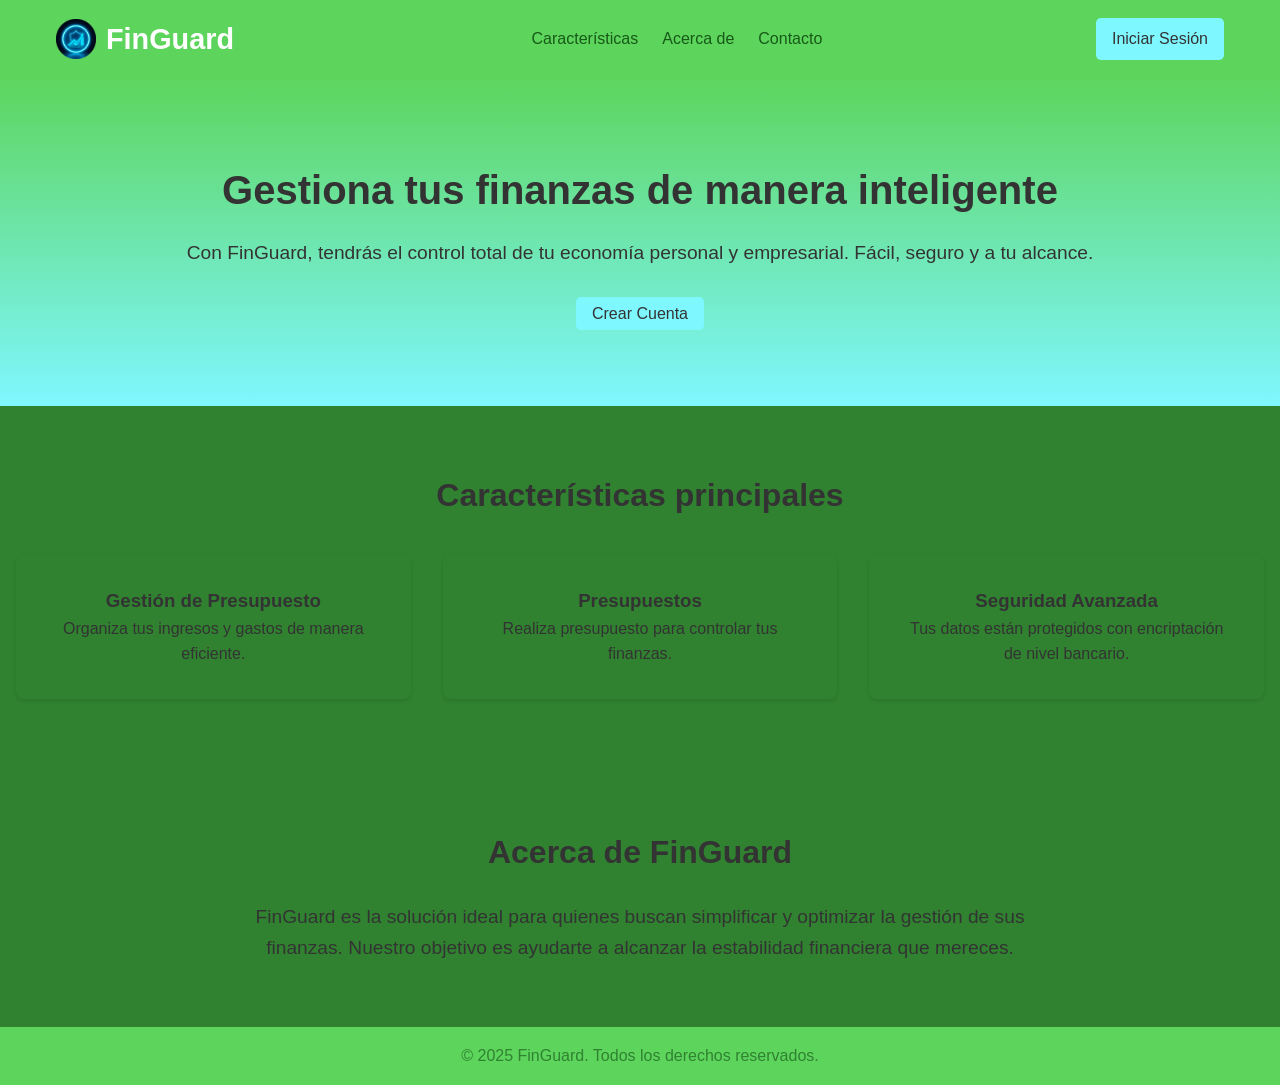
<file: index.html>
<!DOCTYPE html>
<html lang="es">
<head>
    <meta charset="UTF-8">
    <meta name="viewport" content="width=device-width, initial-scale=1.0">
    <title>FinGuard - Gestión Financiera Inteligente</title>
    <link rel="icon" href="/assets/Logo.png" type="image/icon type">
    <link rel="stylesheet" href="./index.css">
</head>
<body>
    <header class="header">
        <div class="container">
            <div class="contenedorLogo">
                <img src="../assets/Logo.png" alt="Logo de FinGuard" class="imagenLogo">
                <h1 class="titulo">FinGuard</h1>
            </div>
            <nav>
                <ul class="navegar">
                    <li><a href="#caracteristicas">Características</a></li>
                    <li><a href="#acercaDe">Acerca de</a></li>
                    <li><a href="#contacto">Contacto</a></li>
                </ul>
            </nav>
            <a href="../Inicio_Sesion/login.html" class="inicioSesion">Iniciar Sesión</a>
        </div>
    </header>

    <main>
        <section class="crearCuenta">
            <div class="contenedorCuenta">
                <h1 class="tituloCrear">Gestiona tus finanzas de manera inteligente</h1>
                <p class="descripcionCrear">Con FinGuard, tendrás el control total de tu economía personal y empresarial. Fácil, seguro y a tu alcance.</p>
                <a href="../registro/registro.html" class="inicioSesion">Crear Cuenta</a>
            </div>
        </section>

        <section id="informacion" class="informacion">
            <div class="container">
                <h2 class="tituloInfo">Características principales</h2>
                <div class="apartadoInfo">
                    <div class="info">
                        <h3>Gestión de Presupuesto</h3>
                        <p>Organiza tus ingresos y gastos de manera eficiente.</p>
                    </div>
                    <div class="info">
                        <h3>Presupuestos</h3>
                        <p>Realiza presupuesto para controlar tus finanzas.</p>
                    </div>
                    <div class="info">
                        <h3>Seguridad Avanzada</h3>
                        <p>Tus datos están protegidos con encriptación de nivel bancario.</p>
                    </div>
                </div>
            </div>
        </section>

        <section id="acercaDe" class="acercaDe">
            <div class="container">
                <h2 class="tituloAcercaDe">Acerca de FinGuard</h2>
                <p>FinGuard es la solución ideal para quienes buscan simplificar y optimizar la gestión de sus finanzas. Nuestro objetivo es ayudarte a alcanzar la estabilidad financiera que mereces.</p>
            </div>
        </section>
    </main>

    <footer class="footer">
        <div class="container">
            <p>&copy; 2025 FinGuard. Todos los derechos reservados.</p>
        </div>
    </footer>
</body>
</html>
</file>
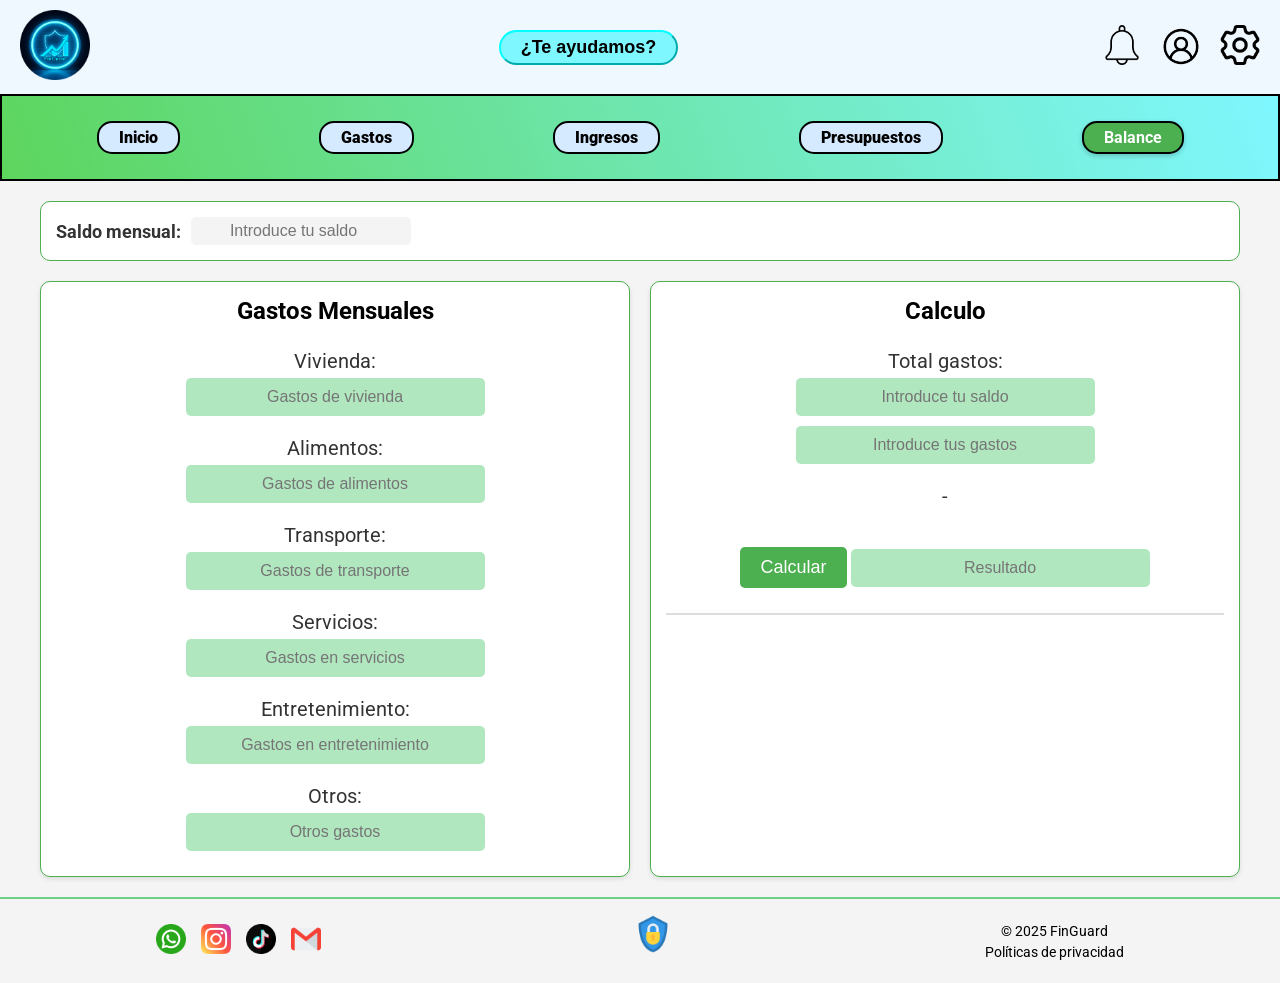
<file: balance/balance.html>
<!DOCTYPE html>
<html lang="en">
<head>
    <meta charset="UTF-8">
    <meta name="viewport" content="width=device-width, initial-scale=1.0">
    <title>Balance</title>
    <link rel="stylesheet" href="balance.css">
    <link rel="icon" href="../assets/Logo.png" type="image/icon type">
    <link href='https://fonts.googleapis.com/css?family=Roboto' rel='stylesheet'>
</head>
<body>
    
    <header class="header">
        <div class="logo">
            <img src="../assets/Logo.png" alt="Logo">
        </div>
        <div class="ayuda">
            <button>¿Te ayudamos?</button>
        </div>
        <div class="iconos">
            <img src="../assets/campana.png" alt="Campana">
            <a href="../Inicio_Sesion/login.html"><img src="../assets/Usuario.png" alt="Usuario"></a>
            <img src="../assets/ajuste.png" alt="Ajustes">
        </div>        
    </header>
    <nav class="menu">
        <a href="../pagPrincipal/pagPrincipal.html">Inicio</a>
        <a href="../gastos/gastos.html">Gastos</a>
        <a href="../ingresos/ingresos.html">Ingresos</a>
        <a href="../presupuestos/presupuesto.html">Presupuestos</a>
        <a href="#" class="active">Balance</a>
    </nav>
    <main>
        <div class="saldo-container">
            <label for="saldo-mensual">Saldo mensual:</label>
            <input type="number" id="saldo-mensual" placeholder="Introduce tu saldo">
        </div>

        <div class="main-container">
            <div class="gastos">
                <h3>Gastos Mensuales</h3>
                <label for="vivienda">Vivienda:</label>
                <input type="text" id="vivienda" placeholder="Gastos de vivienda">

                <label for="alimentos">Alimentos:</label>
                <input type="text" id="alimentos" placeholder="Gastos de alimentos">

                <label for="transporte">Transporte:</label>
                <input type="text" id="transporte" placeholder="Gastos de transporte">

                <label for="servicios">Servicios:</label>
                <input type="text" id="servicios" placeholder="Gastos en servicios">

                <label for="entretenimiento">Entretenimiento:</label>
                <input type="text" id="entretenimiento" placeholder="Gastos en entretenimiento">

                <label for="otros">Otros:</label>
                <input type="text" id="otros" placeholder="Otros gastos">
            </div>

            <div class="calculo">
                <h3>Calculo</h3>
                <div class="calculo-section">
                    <label for="total-gastos">Total gastos:</label>
                    <input type="text" id="saldoTotal" placeholder="Introduce tu saldo">
                    <br>
                    <input type="text" id="total-gastos" placeholder="Introduce tus gastos">
                    <br>
                    <span>-</span>
                    <br>
                    <button type="submit" id="calcular">Calcular</button>
                    <input type="text" id="resultado" placeholder="Resultado">
                    <br>
                    <hr>
                    <div class="resultado" id="resultadoFinal"></div>
                </div>
            </div>
        </div>
    </main>
    <footer class="footer">
        <div class="redes" id="redes">
            <a href="https://www.whatsapp.com/?lang=es_LA"><img src="../assets/whatsap.png" alt="WhatsApp"></a>
            <a href="https://www.instagram.com/"><img src="../assets/instagram.png" alt="Instagram"></a>
            <a href="https://www.tiktok.com/@tiktok_es?lang=es"><img src="../assets/tiktok.png" alt="TikTok"></a>
            <a href="https://workspace.google.com/intl/es/gmail/"><img src="../assets/email.png" alt="Email"></a>
        </div>
        <div id="politica" class="politica">
            <img src="../assets/seguridad.png" alt="Seguridad">
        </div>
        <div class="privacidad" id="privacidad">
            <p>© 2025 FinGuard</p>
            <a href="#"><p>Políticas de privacidad</p></a>
        </div>
    </footer>

    <script src="balance.js"></script>

</body>
</html>
</file>
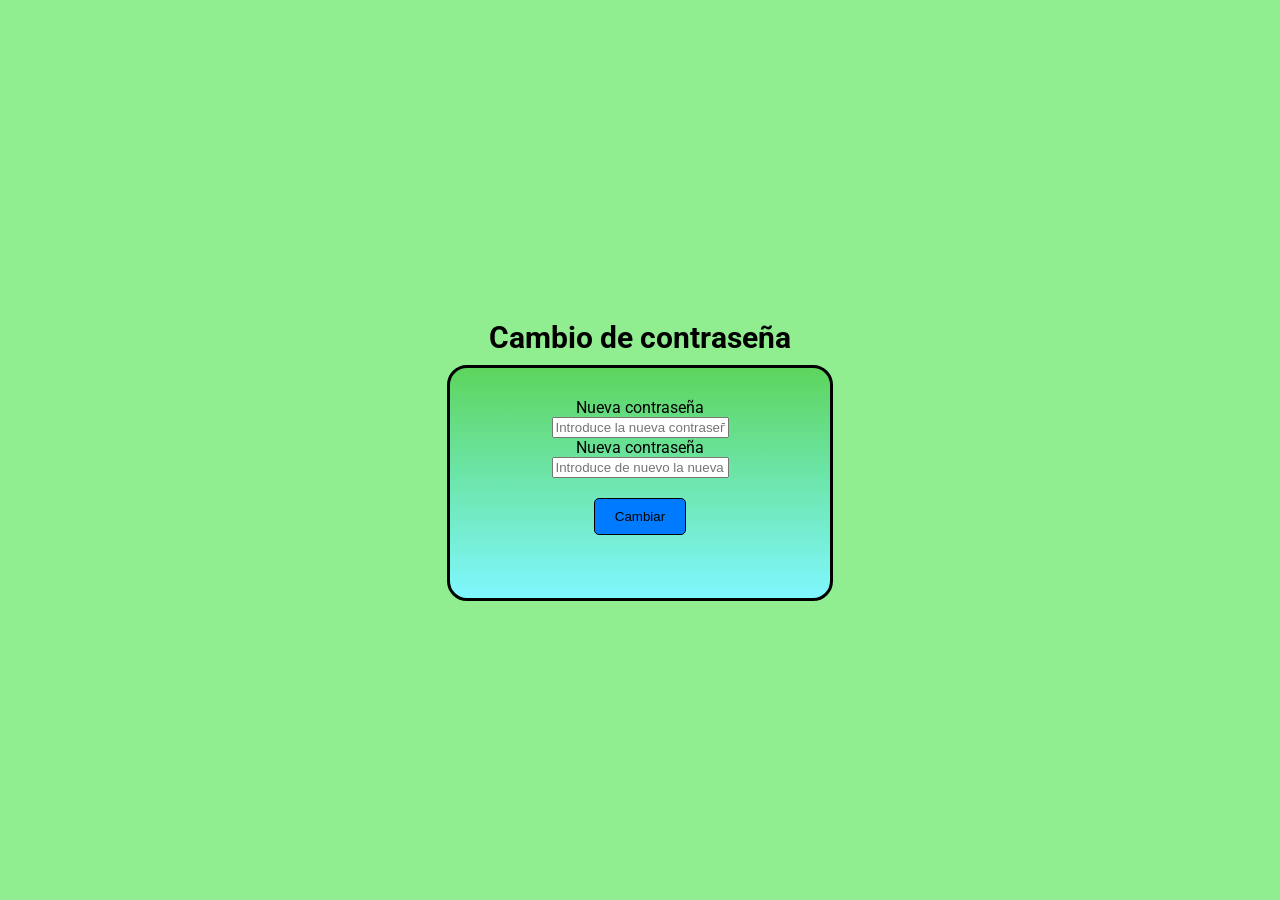
<file: cambioContra/cambioContra.html>
<!DOCTYPE html>
<html lang="en">
<head>
    <meta charset="UTF-8">
    <meta name="viewport" content="width=device-width, initial-scale=1.0">
    <title>Cambiar Contraseña</title>
    <link rel="stylesheet" href="cambioContra.css">
    <link rel="icon" href="../assets/Logo.png" type="image/icon type">
    <link href='https://fonts.googleapis.com/css?family=Roboto' rel='stylesheet'>
</head>
<body>
    
    <div id="contenedor" class="contenedor">
        <div id="titulo" class="titulo">
            <h1>Cambio de contraseña</h1>
        </div>

        <div id="principal" class="principal">
            <div id="contra1">
                <label for="nuevaContra1" id="nuevaContra">Nueva contraseña</label>
                <input type="password" id="nuevaContra1" name="nuevaContra1" class="nuevaContra1" placeholder="Introduce la nueva contraseña" required>
            </div>
            <div id="contra2">
                <label for="nuevaContra2" id="nuevaContra">Nueva contraseña</label>
                <input type="password" id="nuevaContra2" name="nuevaContra2" class="nuevaContra2" placeholder="Introduce de nuevo la nueva contraseña" required>
            </div>

            <div id="btnCambiar" class="btnCambiar">
                <button type="submit" id="Cambiar" class="boton"><a href="../Inicio_Sesion/login.html">Cambiar</a></button>
            </div>
        </div>
    </div>

</body>
</html>
</file>
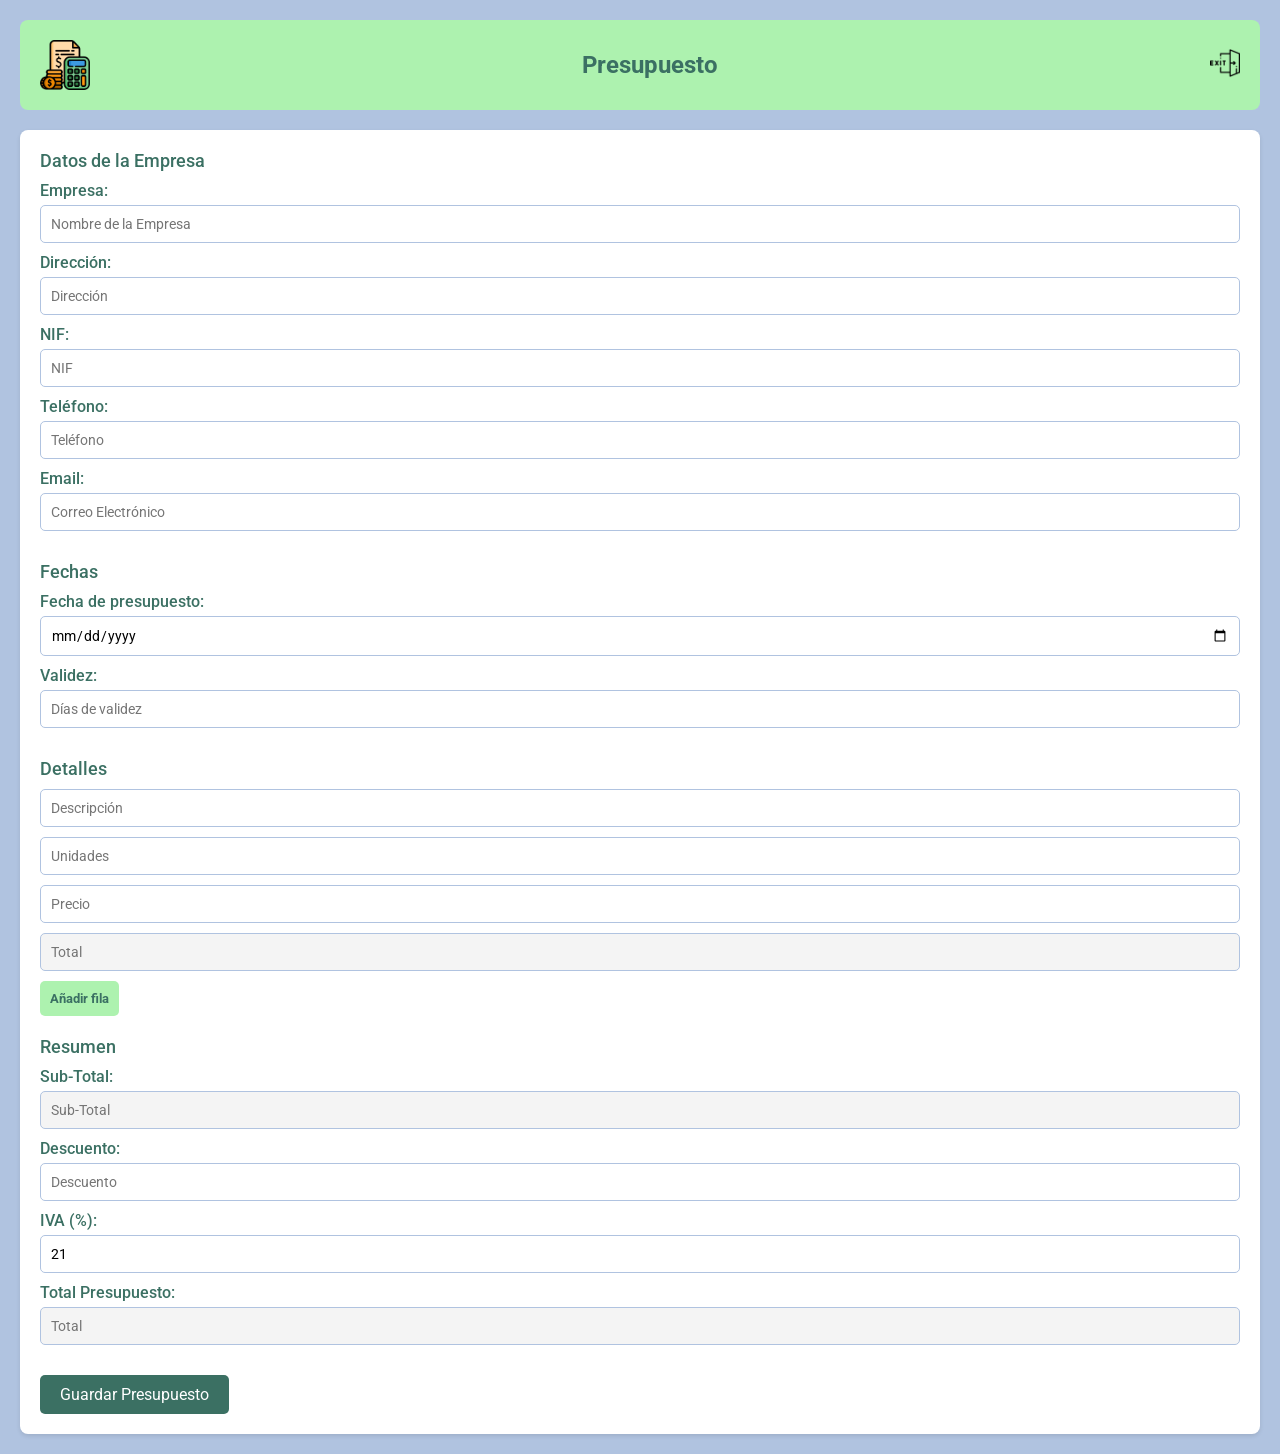
<file: crearPresupuesto/presupuesto.html>
<!DOCTYPE html>
<html lang="en">
<head>
    <meta charset="UTF-8">
    <meta name="viewport" content="width=device-width, initial-scale=1.0">
    <title>Presupuesto</title>
    <link rel="stylesheet" href="presupuesto.css">
    <link href="https://fonts.googleapis.com/css2?family=Roboto:wght@300;400;500;700&display=swap" rel="stylesheet">
</head>
<body>
    <section id="header" class="header">
        <img class="logo" src="../assets/presupuesto.png" alt="presupuesto">
        <h1>Presupuesto</h1>
        <a href="../presupuestos/presupuesto.html"><img class="exit" src="../assets/salida.png" alt="Salir"></a>
    </section>
    <section id="body" class="body">
        <form id="presupuestoForm" class="formulario">
            <div class="section datos">
                <h2>Datos de la Empresa</h2>
                <label for="empresa">Empresa:</label>
                <input type="text" id="empresa" name="empresa" placeholder="Nombre de la Empresa" required>
                <label for="direccion">Dirección:</label>
                <input type="text" id="direccion" name="direccion" placeholder="Dirección" required>
                <label for="nif">NIF:</label>
                <input type="text" id="nif" name="nif" placeholder="NIF" required>
                <label for="telefono">Teléfono:</label>
                <input type="tel" id="telefono" name="telefono" placeholder="Teléfono" required>
                <label for="email">Email:</label>
                <input type="email" id="email" name="email" placeholder="Correo Electrónico" required>
            </div>
            <div class="section fechas">
                <h2>Fechas</h2>
                <label for="fechaPresupuesto">Fecha de presupuesto:</label>
                <input type="date" id="fechaPresupuesto" name="fechaPresupuesto" required>
                <label for="validez">Validez:</label>
                <input type="number" id="validez" name="validez" placeholder="Días de validez" required>
            </div>
            <div class="section datosEspecificos">
                <h2>Detalles</h2>
                <div id="detalles">
                    <div class="fila">
                        <input type="text" name="descripcion[]" placeholder="Descripción" required>
                        <input type="number" name="unidades[]" placeholder="Unidades" min="1" required>
                        <input type="number" name="precio[]" placeholder="Precio" step="0.01" required>
                        <input type="number" name="total[]" placeholder="Total" step="0.01" readonly>
                    </div>
                </div>
                <button type="button" id="addRow">Añadir fila</button>
            </div>
            <div class="section precios">
                <h2>Resumen</h2>
                <label for="subTotal">Sub-Total:</label>
                <input type="number" id="subTotal" name="subTotal" placeholder="Sub-Total" step="0.01" readonly>
                <label for="descuento">Descuento:</label>
                <input type="number" id="descuento" name="descuento" placeholder="Descuento" step="0.01">
                <label for="iva">IVA (%):</label>
                <input type="number" id="iva" name="iva" placeholder="IVA (%)" value="21" required>
                <label for="totalPresupuesto">Total Presupuesto:</label>
                <input type="number" id="totalPresupuesto" name="totalPresupuesto" placeholder="Total" step="0.01" readonly>
            </div>
            <button type="submit" class="btn">Guardar Presupuesto</button>
        </form>
    </section>
</body>
</html>
</file>
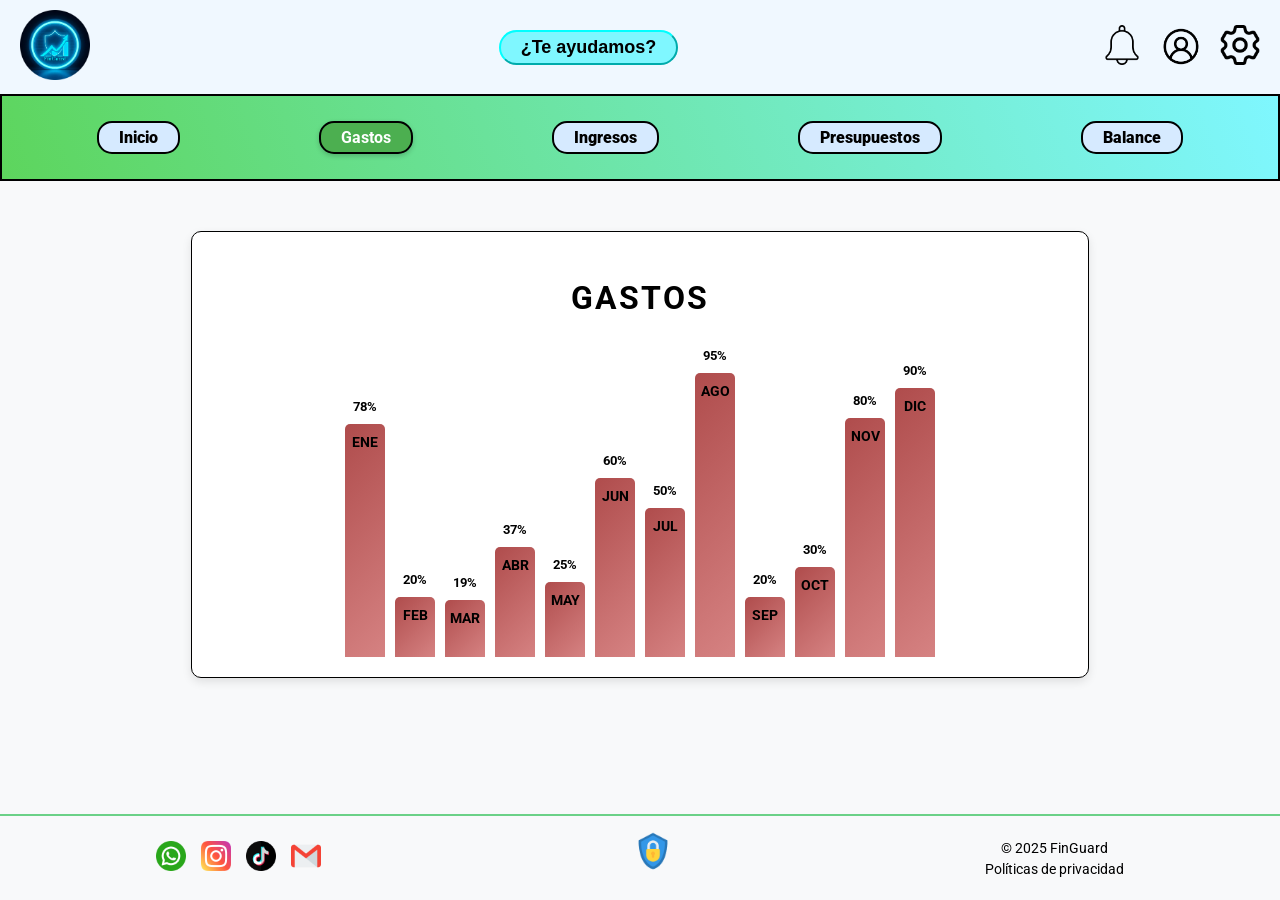
<file: gastos/gastos.html>
<!DOCTYPE html>
<html lang="en">
<head>
    <meta charset="UTF-8">
    <meta name="viewport" content="width=device-width, initial-scale=1.0">
    <title>Gastos</title>
    <link rel="stylesheet" href="gastos.css">
    <link rel="icon" href="../assets/Logo.png" type="image/icon type">
    <link href='https://fonts.googleapis.com/css?family=Roboto' rel='stylesheet'>
</head>
<body>
    <header class="header">
        <div class="logo">
            <img src="../assets/Logo.png" alt="Logo">
        </div>
        <div class="ayuda">
            <button>¿Te ayudamos?</button>
        </div>
        <div class="iconos">
            <img src="../assets/campana.png" alt="Campana">
            <a href="../Inicio_Sesion/login.html"><img src="../assets/Usuario.png" alt="Usuario"></a>
            <img src="../assets/ajuste.png" alt="Ajustes">
        </div>
    </header>
    <nav class="menu">
        <a href="../pagPrincipal/pagPrincipal.html">Inicio</a>
        <a href="#" class="active">Gastos</a>
        <a href="../ingresos/ingresos.html">Ingresos</a>
        <a href="../presupuestos/presupuesto.html">Presupuestos</a>
        <a href="../balance/balance.html">Balance</a>
    </nav>
    <section id="body">
        <h1 id="titulo">GASTOS</h1>
        <div id="grafico" class="grafico">
            <div id="barra" class="barra">
                <span>78%</span>
                <div class="mes" id="mes">ENE</div>
            </div>
            <div id="barra" class="barra">
                <span>20%</span>
                <div class="mes" id="mes">FEB</div>
            </div>
            <div id="barra" class="barra">
                <span>19%</span>
                <div class="mes" id="mes">MAR</div>
            </div>
            <div id="barra" class="barra">
                <span>37%</span>
                <div class="mes" id="mes">ABR</div>
            </div>
            <div id="barra" class="barra">
                <span>25%</span>
                <div class="mes" id="mes">MAY</div>
            </div>
            <div id="barra" class="barra">
                <span>60%</span>
                <div class="mes" id="mes">JUN</div>
            </div>
            <div id="barra" class="barra">
                <span>50%</span>
                <div class="mes" id="mes">JUL</div>
            </div>
            <div id="barra" class="barra">
                <span>95%</span>
                <div class="mes" id="mes">AGO</div>
            </div>
            <div id="barra" class="barra">
                <span>20%</span>
                <div class="mes" id="mes">SEP</div>
            </div>
            <div id="barra" class="barra">
                <span>30%</span>
                <div class="mes" id="mes">OCT</div>
            </div>
            <div id="barra" class="barra">
                <span>80%</span>
                <div class="mes" id="mes">NOV</div>
            </div>
            <div id="barra" class="barra">
                <span>90%</span>
                <div class="mes" id="mes">DIC</div>
            </div>
        </div>
    </section>

    <footer class="footer">
        <div class="redes" id="redes">
            <a href="https://www.whatsapp.com/?lang=es_LA"><img src="../assets/whatsap.png" alt="WhatsApp"></a>
            <a href="https://www.instagram.com/"><img src="../assets/instagram.png" alt="Instagram"></a>
            <a href="https://www.tiktok.com/@tiktok_es?lang=es"><img src="../assets/tiktok.png" alt="TikTok"></a>
            <a href="https://workspace.google.com/intl/es/gmail/"><img src="../assets/email.png" alt="Email"></a>
        </div>
        <div id="politica" class="politica">
            <img src="../assets/seguridad.png" alt="Seguridad">
        </div>
        <div class="privacidad" id="privacidad">
            <p>© 2025 FinGuard</p>
            <a href="#"><p>Políticas de privacidad</p></a>
        </div>
    </footer>
    
</body>
</html>
</file>
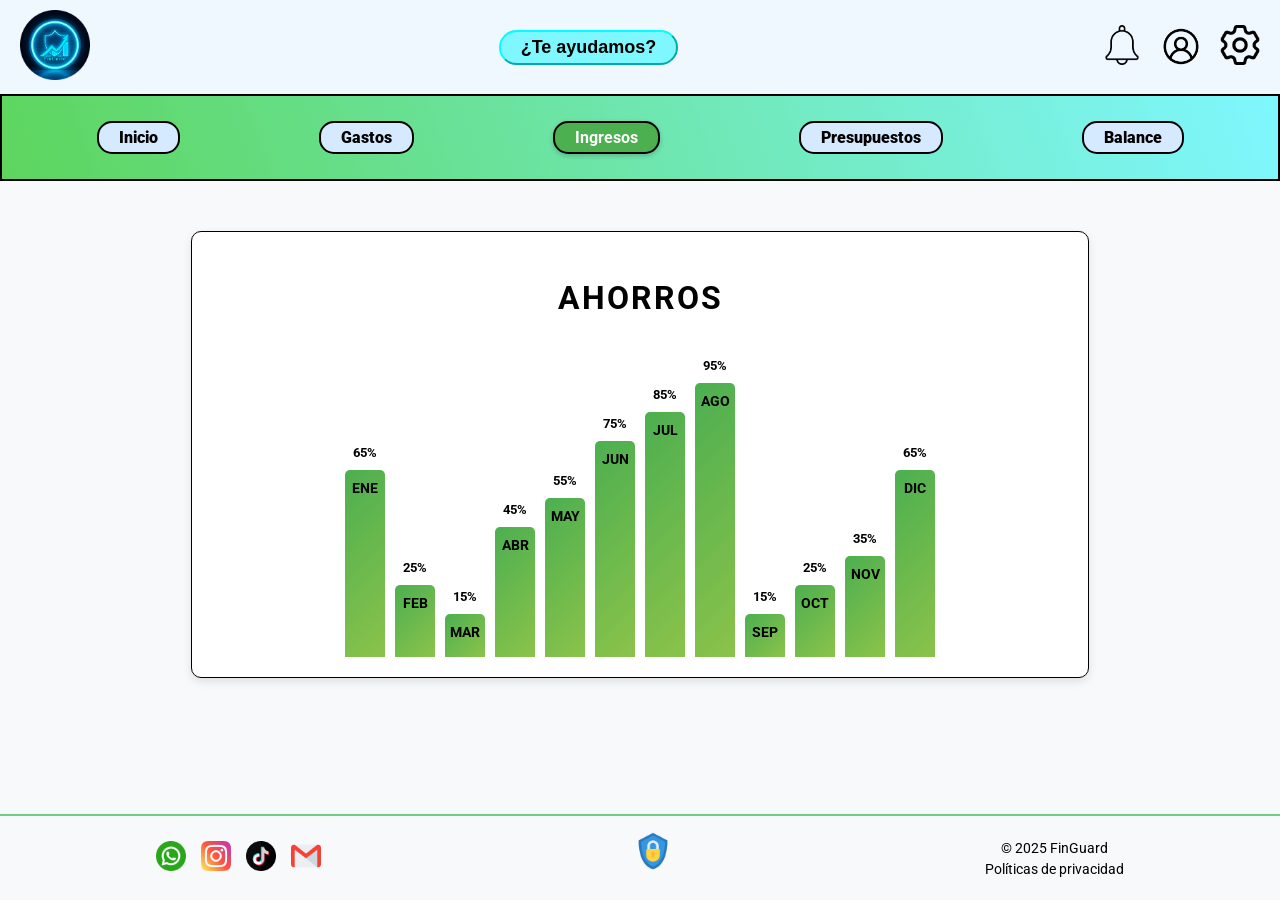
<file: ingresos/ingresos.html>
<!DOCTYPE html>
<html lang="en">
<head>
    <meta charset="UTF-8">
    <meta name="viewport" content="width=device-width, initial-scale=1.0">
    <title>Ingresos</title>
    <link rel="stylesheet" href="ingresos.css">
    <link rel="icon" href="../assets/Logo.png" type="image/icon type">
    <link href='https://fonts.googleapis.com/css?family=Roboto' rel='stylesheet'>
</head>
<body>
    <header class="header">
        <div class="logo">
            <img src="../assets/Logo.png" alt="Logo">
        </div>
        <div class="ayuda">
            <button>¿Te ayudamos?</button>
        </div>
        <div class="iconos">
            <img src="../assets/campana.png" alt="Campana">
            <a href="../Inicio_Sesion/login.html"><img src="../assets/Usuario.png" alt="Usuario"></a>
            <img src="../assets/ajuste.png" alt="Ajustes">
        </div>
    </header>
    <nav class="menu">
        <a href="../pagPrincipal/pagPrincipal.html">Inicio</a>
        <a href="../gastos/gastos.html">Gastos</a>
        <a href="#" class="active">Ingresos</a>
        <a href="../presupuestos/presupuesto.html">Presupuestos</a>
        <a href="../balance/balance.html">Balance</a>
    </nav>
    <section id="body">
        <h1 id="titulo">AHORROS</h1>
        <div id="grafico" class="grafico">
            <div id="barra" class="barra">
                <span>65%</span>
                <div class="mes" id="mes">ENE</div>
            </div>
            <div id="barra" class="barra">
                <span>25%</span>
                <div class="mes" id="mes">FEB</div>
            </div>
            <div id="barra" class="barra">
                <span>15%</span>
                <div class="mes" id="mes">MAR</div>
            </div>
            <div id="barra" class="barra">
                <span>45%</span>
                <div class="mes" id="mes">ABR</div>
            </div>
            <div id="barra" class="barra">
                <span>55%</span>
                <div class="mes" id="mes">MAY</div>
            </div>
            <div id="barra" class="barra">
                <span>75%</span>
                <div class="mes" id="mes">JUN</div>
            </div>
            <div id="barra" class="barra">
                <span>85%</span>
                <div class="mes" id="mes">JUL</div>
            </div>
            <div id="barra" class="barra">
                <span>95%</span>
                <div class="mes" id="mes">AGO</div>
            </div>
            <div id="barra" class="barra">
                <span>15%</span>
                <div class="mes" id="mes">SEP</div>
            </div>
            <div id="barra" class="barra">
                <span>25%</span>
                <div class="mes" id="mes">OCT</div>
            </div>
            <div id="barra" class="barra">
                <span>35%</span>
                <div class="mes" id="mes">NOV</div>
            </div>
            <div id="barra" class="barra">
                <span>65%</span>
                <div class="mes" id="mes">DIC</div>
            </div>
        </div>
    </section>
    
    <footer class="footer">
        <div class="redes" id="redes">
            <a href="https://www.whatsapp.com/?lang=es_LA"><img src="../assets/whatsap.png" alt="WhatsApp"></a>
            <a href="https://www.instagram.com/"><img src="../assets/instagram.png" alt="Instagram"></a>
            <a href="https://www.tiktok.com/@tiktok_es?lang=es"><img src="../assets/tiktok.png" alt="TikTok"></a>
            <a href="https://workspace.google.com/intl/es/gmail/"><img src="../assets/email.png" alt="Email"></a>
        </div>
        <div id="politica" class="politica">
            <img src="../assets/seguridad.png" alt="Seguridad">
        </div>
        <div class="privacidad" id="privacidad">
            <p>© 2025 FinGuard</p>
            <a href="#"><p>Políticas de privacidad</p></a>
        </div>
    </footer>

</body>
</html>
</file>
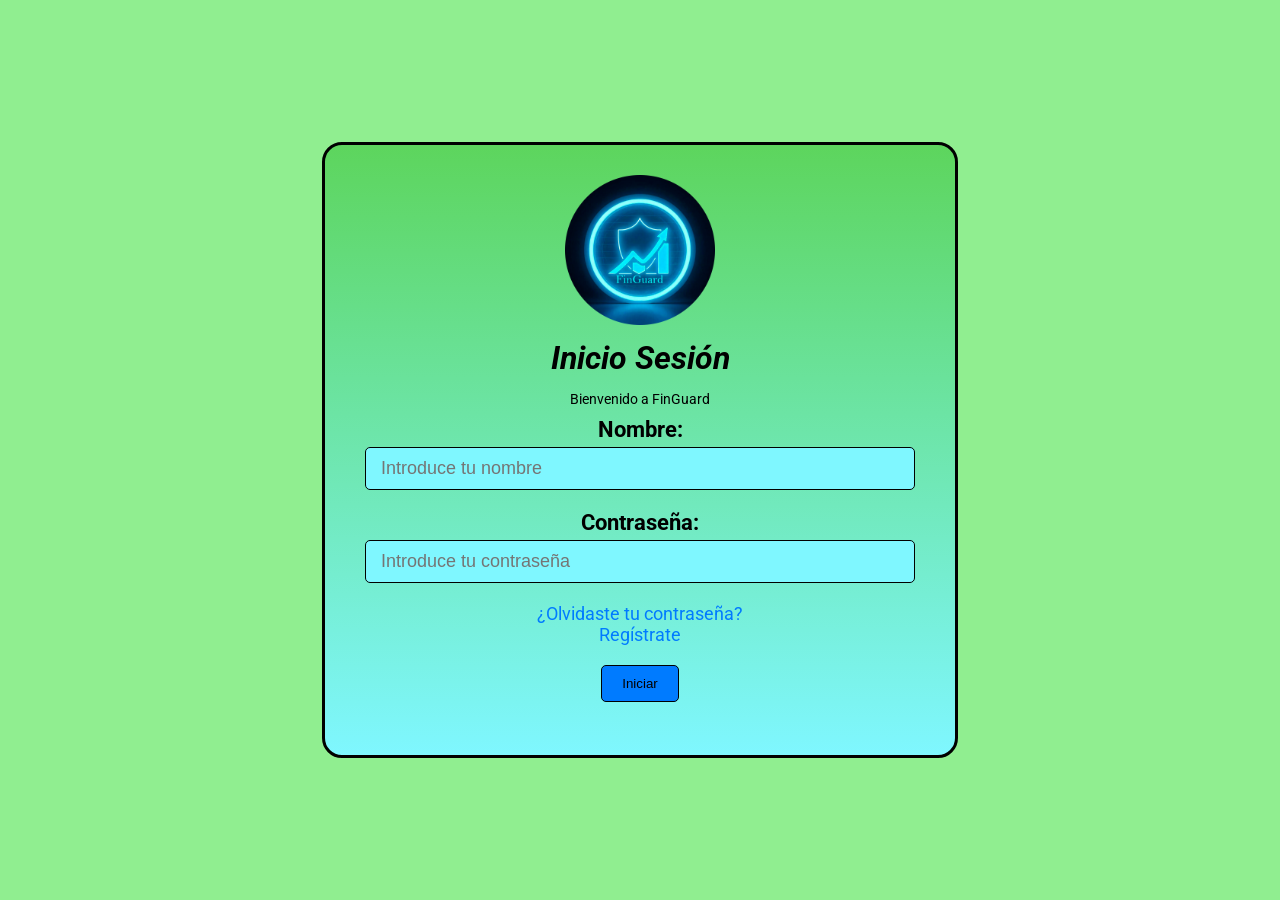
<file: Inicio_Sesion/login.html>
<!DOCTYPE html>
<html lang="en">
<head>
    <meta charset="UTF-8">
    <meta name="viewport" content="width=device-width, initial-scale=1.0">
    <title>Inicio de Sesión</title>
    <link rel="stylesheet" href="login.css">
    <link rel="icon" href="../assets/Logo.png" type="image/icon type">
    <link href='https://fonts.googleapis.com/css?family=Roboto' rel='stylesheet'>
</head>
<body>
    
    <div id="principal" class="principal">
        <img src="../assets/Logo.png" alt="Logo">

        <div id="titulo" class="titulo">
            <h1 id="inicio"><em>Inicio Sesión</em></h1>
            <p id="texto">Bienvenido a FinGuard</p>
        </div>
    
        <div id="nombre" class="nombre">
            <label for="inputNombre" id="labelNombre" class="labelNombre">Nombre:</label>
            <input type="text" id="inputNombre" name="inputNombre" class="inputNombre" placeholder="Introduce tu nombre" required>
        </div>

        <div id="contrasenia" class="contrasenia">
            <label for="inputContrasenia" id="labelContrasenia" class="labelContrasenia">Contraseña:</label>
            <input type="password" id="inputContrasenia" name="inputContrasenia" class="inputContrasenia" placeholder="Introduce tu contraseña" required>
        </div>

        <div id="links" class="links">
            <a href="../olvidarContrasenia/olvidarContra.html">¿Olvidaste tu contraseña?</a>
            <br>
            <a href="../registro/registro.html">Regístrate</a>
        </div>

        <div id="btnEntrar" class="btnEntrar">
            <button type="submit" id="boton" class="boton"><a href="../mensaje/mensaje.html">Iniciar</a></button>
        </div>
    </div>

</body>
</html>
</file>
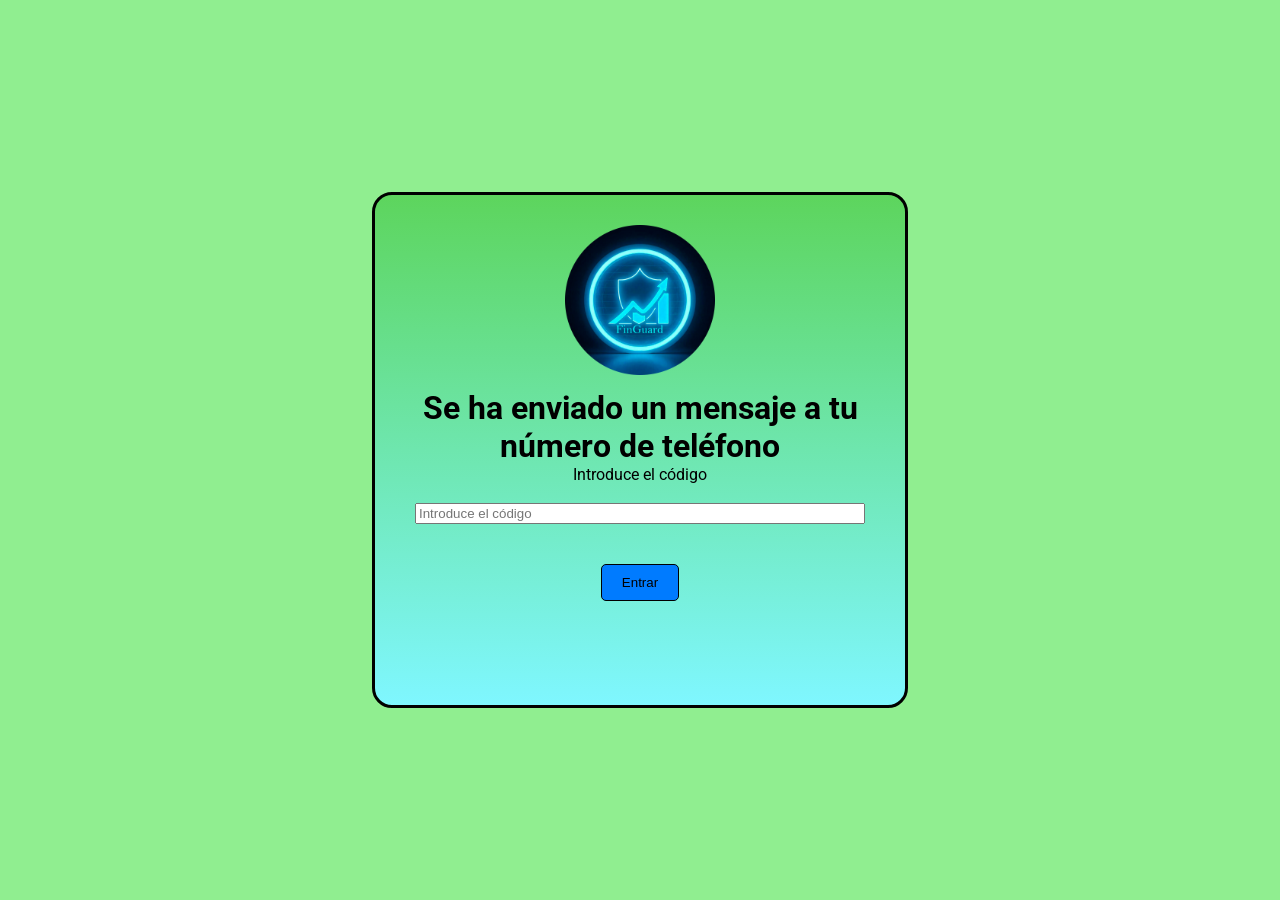
<file: mensaje/mensaje.html>
<!DOCTYPE html>
<html lang="en">
<head>
    <meta charset="UTF-8">
    <meta name="viewport" content="width=device-width, initial-scale=1.0">
    <title>Introducir código de mensaje</title>
    <link rel="stylesheet" href="mensaje.css">
    <link rel="icon" href="../assets/Logo.png" type="image/icon type">
    <link href='https://fonts.googleapis.com/css?family=Roboto' rel='stylesheet'>
</head>
<body>
    
    <div id="principal" class="principal">
        <div id="logo" class="logo">
            <img src="../assets/Logo.png" alt="Logo">
        </div>

        <div id="titulo" class="titulo">
            <h1>Se ha enviado un mensaje a tu número de teléfono</h1>
        </div>

        <div id="formulario" class="formulario">
            <label for="numero" id="numero">Introduce el código</label>
            <br>
            <input type="password" id="numero" class="numero" name="numero" placeholder="Introduce el código" required>
        </div>

        <div id="btnEntrar" class="btnEntrar">
            <button type="submit" id="boton" class="boton"><a href="../pagPrincipal/pagPrincipal.html">Entrar</a></button>
        </div>
    </div>
</body>
</html>
</file>
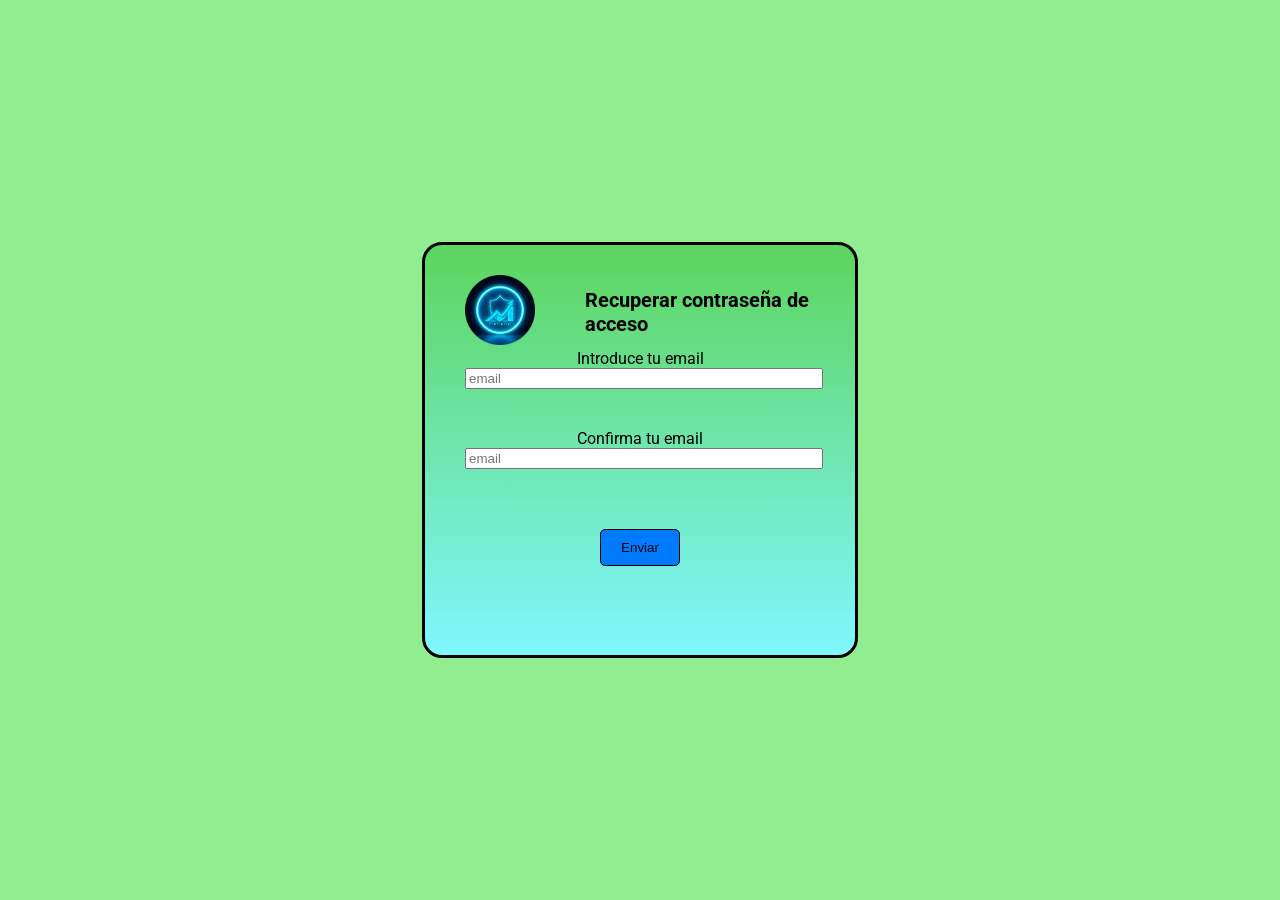
<file: olvidarContrasenia/olvidarContra.html>
<!DOCTYPE html>
<html lang="en">
<head>
    <meta charset="UTF-8">
    <meta name="viewport" content="width=device-width, initial-scale=1.0">
    <title>Olvidaste la contraseña</title>
    <link rel="stylesheet" href="olvidarContra.css">
    <link rel="icon" href="../assets/Logo.png" type="image/icon type">
    <link href='https://fonts.googleapis.com/css?family=Roboto' rel='stylesheet'>
</head>
<body>
    
    <div id="principal" class="principal">
        
        <div id="logoTitulo" class="logoTitulo">
            <div id="logo" class="logo">
                <img src="../assets/Logo.png" alt="logo">
            </div>

            <div id="titulo" class="titulo">
                <h1>Recuperar contraseña de acceso</h1>
            </div>
        </div>

        <div id="email1" class="email1">
            <label for="email1" id="email">Introduce tu email</label>
            <input type="email" id="email1" name="email1" class="email1" placeholder="email" required>
        </div>  
        <div id="email2" class="email2">
            <label for="email2" id="email">Confirma tu email</label>
            <input type="email" id="email2" name="email2" class="email2" placeholder="email" required>
        </div>

        <div id="btnEnviar" class="btnEnviar">
            <button type="submit" id="boton" class="boton"><a href="../cambioContra/cambioContra.html">Enviar</a></button>
        </div>

    </div>

</body>
</html>
</file>
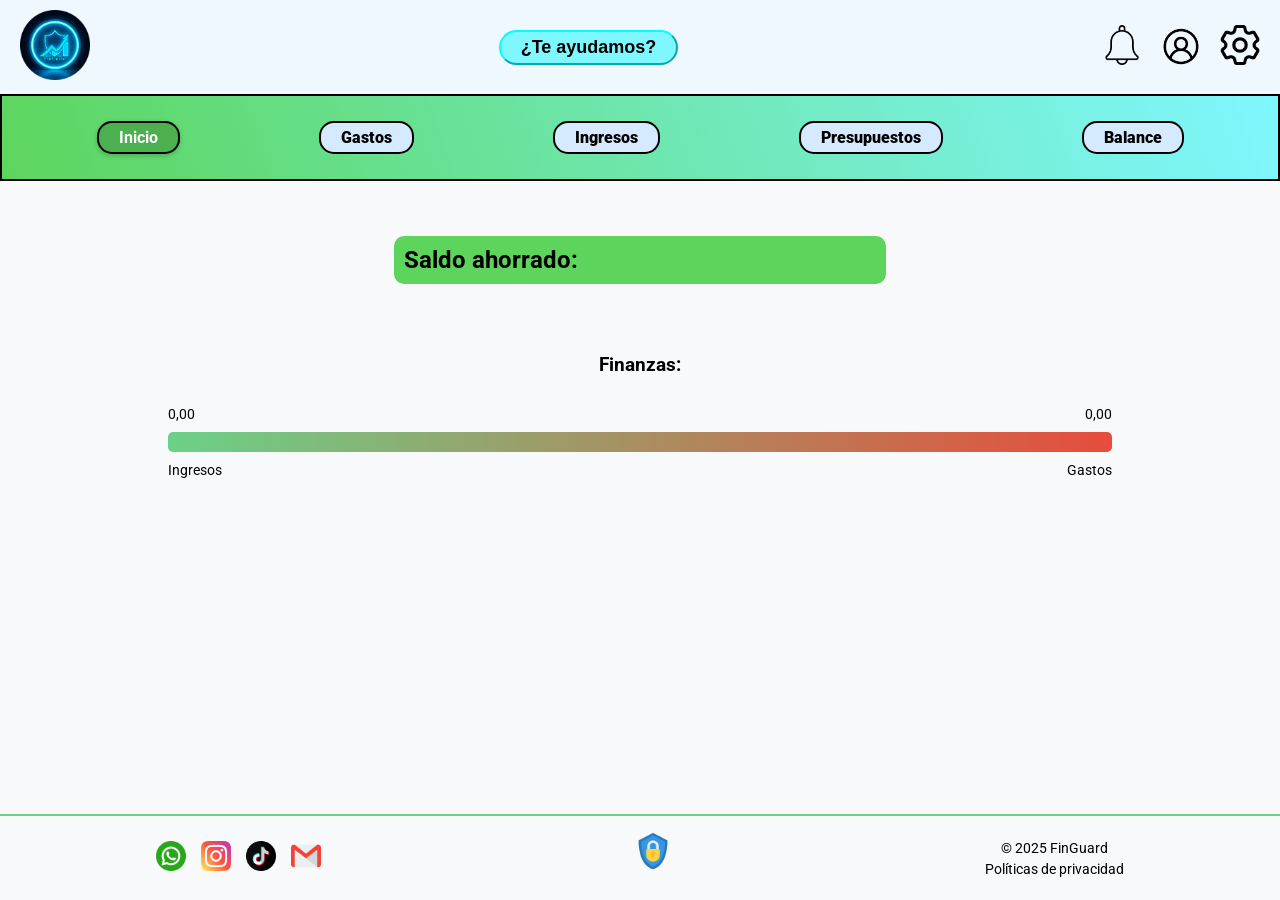
<file: pagPrincipal/pagPrincipal.html>
<!DOCTYPE html>
<html lang="en">
<head>
    <meta charset="UTF-8">
    <meta name="viewport" content="width=device-width, initial-scale=1.0">
    <title>Página Principal</title>
    <link rel="stylesheet" href="pagPrincipal.css">
    <link rel="icon" href="../assets/Logo.png" type="image/icon type">
    <link href='https://fonts.googleapis.com/css?family=Roboto' rel='stylesheet'>
</head>
<body>
    
    <header class="header">
        <div class="logo">
            <img src="../assets/Logo.png" alt="Logo">
        </div>
        <div class="ayuda">
            <button>¿Te ayudamos?</button>
        </div>
        <div class="iconos">
            <img src="../assets/campana.png" alt="Campana">
            <a href="../Inicio_Sesion/login.html"><img src="../assets/Usuario.png" alt="Usuario"></a>
            <img src="../assets/ajuste.png" alt="Ajustes">
        </div>        
    </header>
    <nav class="menu">
        <a href="#" class="active">Inicio</a>
        <a href="../gastos/gastos.html">Gastos</a>
        <a href="../ingresos/ingresos.html">Ingresos</a>
        <a href="../presupuestos/presupuesto.html">Presupuestos</a>
        <a href="../balance/balance.html">Balance</a>
    </nav>
    <main class="principal">
        <section class="saldo" >
            <h2 id="saldoPagPrincipal">Saldo ahorrado:</h2>
        </section>
        <section class="finanzas">
            <h3>Finanzas:</h3>
            <div class="grafico">
                <div class="numeros">
                    <span>0,00</span>
                    <span>0,00</span>
                </div>
                <div class="barra"></div>
                <div class="etiquetas">
                    <span>Ingresos</span>
                    <span>Gastos</span>
                </div>
            </div>
        </section>
    </main>

    <footer class="footer">
        <div class="redes" id="redes">
            <a href="https://www.whatsapp.com/?lang=es_LA"><img src="../assets/whatsap.png" alt="WhatsApp"></a>
            <a href="https://www.instagram.com/"><img src="../assets/instagram.png" alt="Instagram"></a>
            <a href="https://www.tiktok.com/@tiktok_es?lang=es"><img src="../assets/tiktok.png" alt="TikTok"></a>
            <a href="https://workspace.google.com/intl/es/gmail/"><img src="../assets/email.png" alt="Email"></a>
        </div>
        <div id="politica" class="politica">
            <img src="../assets/seguridad.png" alt="Seguridad">
        </div>
        <div class="privacidad" id="privacidad">
            <p>© 2025 FinGuard</p>
            <a href="#"><p>Políticas de privacidad</p></a>
        </div>
    </footer>

    <script src="pagPrincipal.js"></script>
    
</body>
</html>
</file>
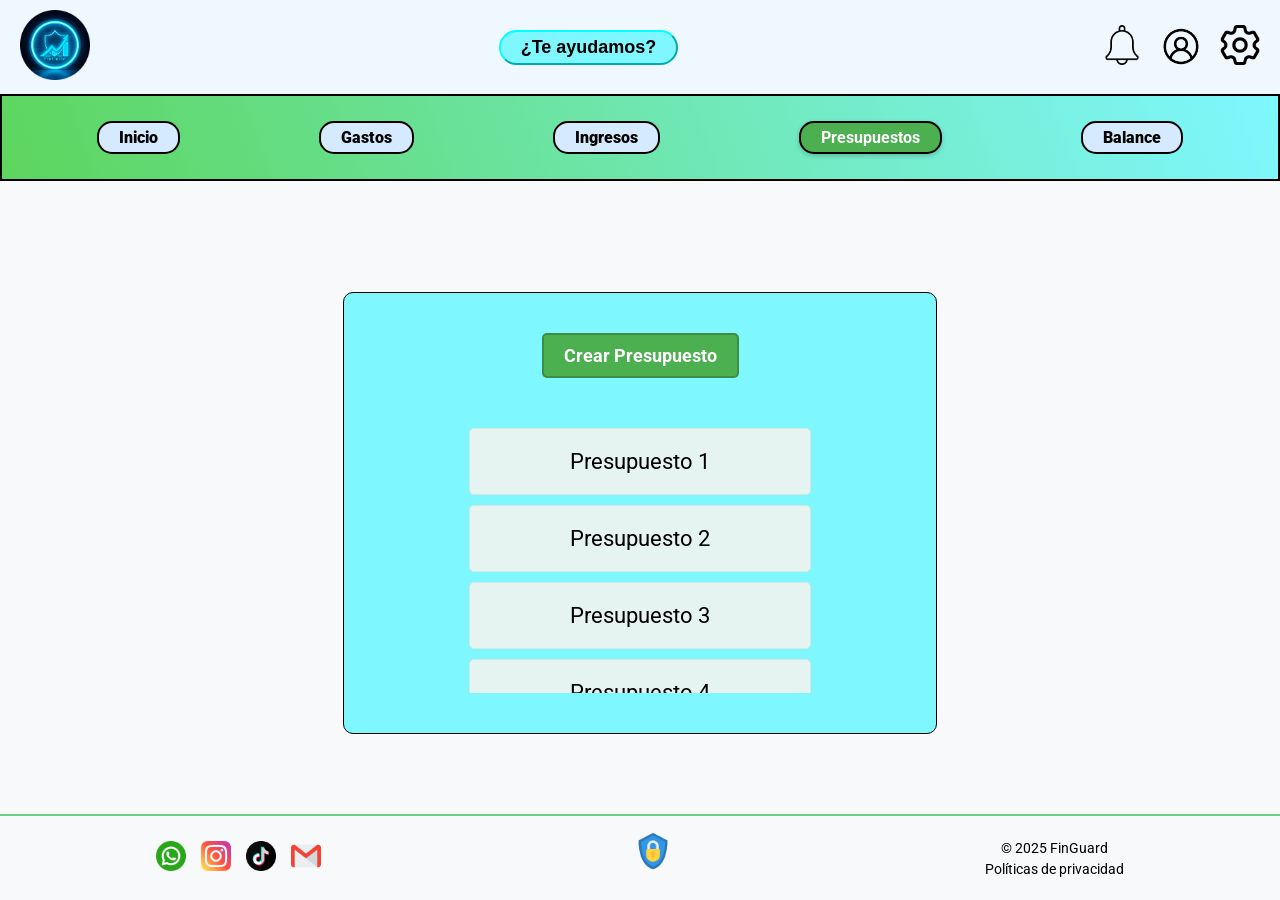
<file: presupuestos/presupuesto.html>
<!DOCTYPE html>
<html lang="en">
<head>
    <meta charset="UTF-8">
    <meta name="viewport" content="width=device-width, initial-scale=1.0">
    <title>Presupuestos</title>
    <link rel="stylesheet" href="presupuesto.css">
    <link rel="icon" href="../assets/Logo.png" type="image/icon type">
    <link href='https://fonts.googleapis.com/css?family=Roboto' rel='stylesheet'>
</head>
<body>

    <header class="header">
        <div class="logo">
            <img src="../assets/Logo.png" alt="Logo">
        </div>
        <div class="ayuda">
            <button>¿Te ayudamos?</button>
        </div>
        <div class="iconos">
            <img src="../assets/campana.png" alt="Campana">
            <a href="../Inicio_Sesion/login.html"><img src="../assets/Usuario.png" alt="Usuario"></a>
            <img src="../assets/ajuste.png" alt="Ajustes">
        </div>        
    </header>
    <nav class="menu">
        <a href="../pagPrincipal/pagPrincipal.html">Inicio</a>
        <a href="../gastos/gastos.html">Gastos</a>
        <a href="../ingresos/ingresos.html">Ingresos</a>
        <a href="#" class="active">Presupuestos</a>
        <a href="../balance/balance.html">Balance</a>
    </nav>

    <main class="principal">

        <div class="crear-presupuesto-container">
            <a href="../crearPresupuesto/presupuesto.html" class="crear-presupuesto-btn">Crear Presupuesto</a>
        </div>

        <article class="scroller">
            <section>
                <p>Presupuesto 1</p>
                <p>Presupuesto 2</p>
                <p>Presupuesto 3</p>
                <p>Presupuesto 4</p>
                <p>Presupuesto 5</p>
                <p>Presupuesto 6</p>
                <p>Presupuesto 7</p>
                <p>Presupuesto 8</p>
                <p>Presupuesto 9</p>
                <p>Presupuesto 10</p>
                <p>Presupuesto 11</p>
                <p>Presupuesto 12</p>
                <p>Presupuesto 13</p>
                <p>Presupuesto 14</p>
                <p>Presupuesto 15</p>
                <p>Presupuesto 16</p>
                <p>Presupuesto 17</p>
                <p>Presupuesto 18</p>
                <p>Presupuesto 19</p>
                <p>Presupuesto 20</p>
            </section>
        </article>
    </main>
    
    <footer class="footer">
        <div class="redes" id="redes">
            <a href="https://www.whatsapp.com/?lang=es_LA"><img src="../assets/whatsap.png" alt="WhatsApp"></a>
            <a href="https://www.instagram.com/"><img src="../assets/instagram.png" alt="Instagram"></a>
            <a href="https://www.tiktok.com/@tiktok_es?lang=es"><img src="../assets/tiktok.png" alt="TikTok"></a>
            <a href="https://workspace.google.com/intl/es/gmail/"><img src="../assets/email.png" alt="Email"></a>
        </div>
        <div id="politica" class="politica">
            <img src="../assets/seguridad.png" alt="Seguridad">
        </div>
        <div class="privacidad" id="privacidad">
            <p>© 2025 FinGuard</p>
            <a href="#"><p>Políticas de privacidad</p></a>
        </div>
    </footer>
    
</body>
</html>
</file>
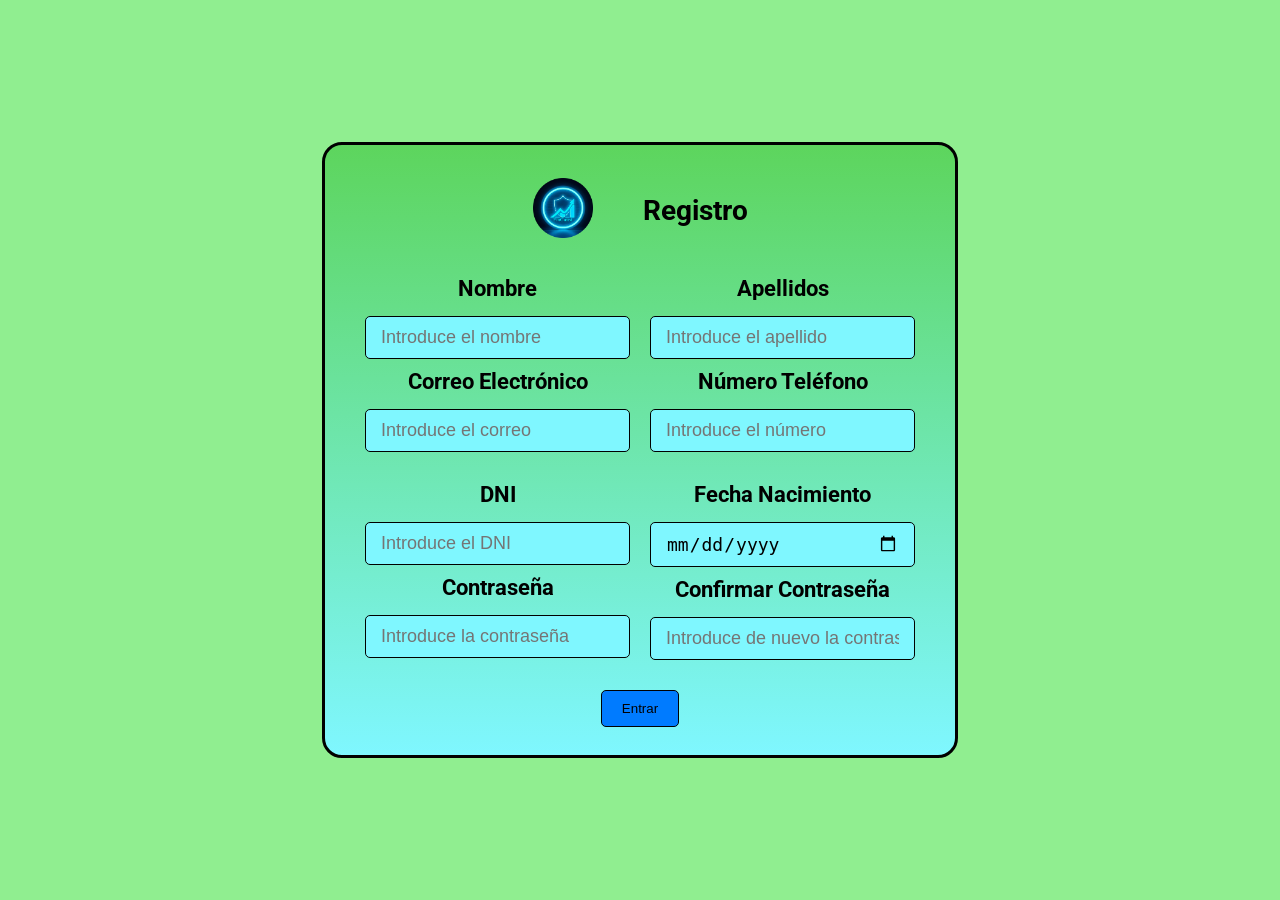
<file: registro/registro.html>
<!DOCTYPE html>
<html lang="en">
<head>
    <meta charset="UTF-8">
    <meta name="viewport" content="width=device-width, initial-scale=1.0">
    <title>Registro</title>
    <link rel="stylesheet" href="registro.css">
    <link rel="icon" href="../assets/Logo.png" type="image/icon type">
    <link href='https://fonts.googleapis.com/css?family=Roboto' rel='stylesheet'>
</head>
<body>
    
    <div id="principal" class="principal">
        <div id="logoTitulo" class="logoTitulo">
            <div id="logo" class="logo">
                <img src="../assets/Logo.png" alt="Logo de FinGuard">
            </div>

            <div id="titulo" class="titulo">
                <h1>Registro</h1>
            </div>
        </div>

        <div id="registro" class="registro">
            <div id="nombreYcorreo" class="nombreYcorreo">
                <div class="campo">
                    <label for="nombre" class="labelNombre">Nombre</label>
                    <input type="text" id="nombre" class="inputNombre" placeholder="Introduce el nombre" required>
                </div>
                <div class="campo">
                    <label for="correo" class="labelNombre">Correo Electrónico</label>
                    <input type="email" id="correo" class="inputNombre" placeholder="Introduce el correo" required>
                </div>
            </div>
            <div id="apellidoYnumero" class="apellidoYnumero">
                <div class="campo">
                    <label for="apellidos" class="labelNombre">Apellidos</label>
                    <input type="text" id="apellidos" class="inputNombre" placeholder="Introduce el apellido" required>
                </div>
                <div class="campo">
                    <label for="numero" class="labelNombre">Número Teléfono</label>
                    <input type="number" id="numero" class="inputNombre" placeholder="Introduce el número" required>
                </div>
            </div>
            <div id="dniYcontraenia" class="dniYcontraenia">
                <div class="campo">
                    <label for="dni" class="labelNombre">DNI</label>
                    <input type="text" id="dni" class="inputNombre" placeholder="Introduce el DNI" required>
                </div>
                <div class="campo">
                    <label for="contraseña" class="labelNombre">Contraseña</label>
                    <input type="password" id="contraseña" class="inputNombre" placeholder="Introduce la contraseña" required>
                </div>
            </div>
            <div id="fechaYcontrasenia" class="fechaYcontrasenia">
                <div class="campo">
                    <label for="fecha" class="labelNombre">Fecha Nacimiento</label>
                    <input type="date" id="fecha" class="inputNombre" placeholder="Introduce tu fecha de nacimiento" required>
                </div>
                <div class="campo">
                    <label for="confContraseña" class="labelNombre">Confirmar Contraseña</label>
                    <input type="password" id="confContraseña" class="inputNombre" placeholder="Introduce de nuevo la contraseña" required>
                </div>
            </div>
        </div>        

        <div id="btnEntrar" class="btnEntrar">
            <button type="submit" id="boton" class="boton"><a href="../Inicio_Sesion/login.html">Entrar</a></button>
        </div>
    </div>

</body>
</html>
</file>
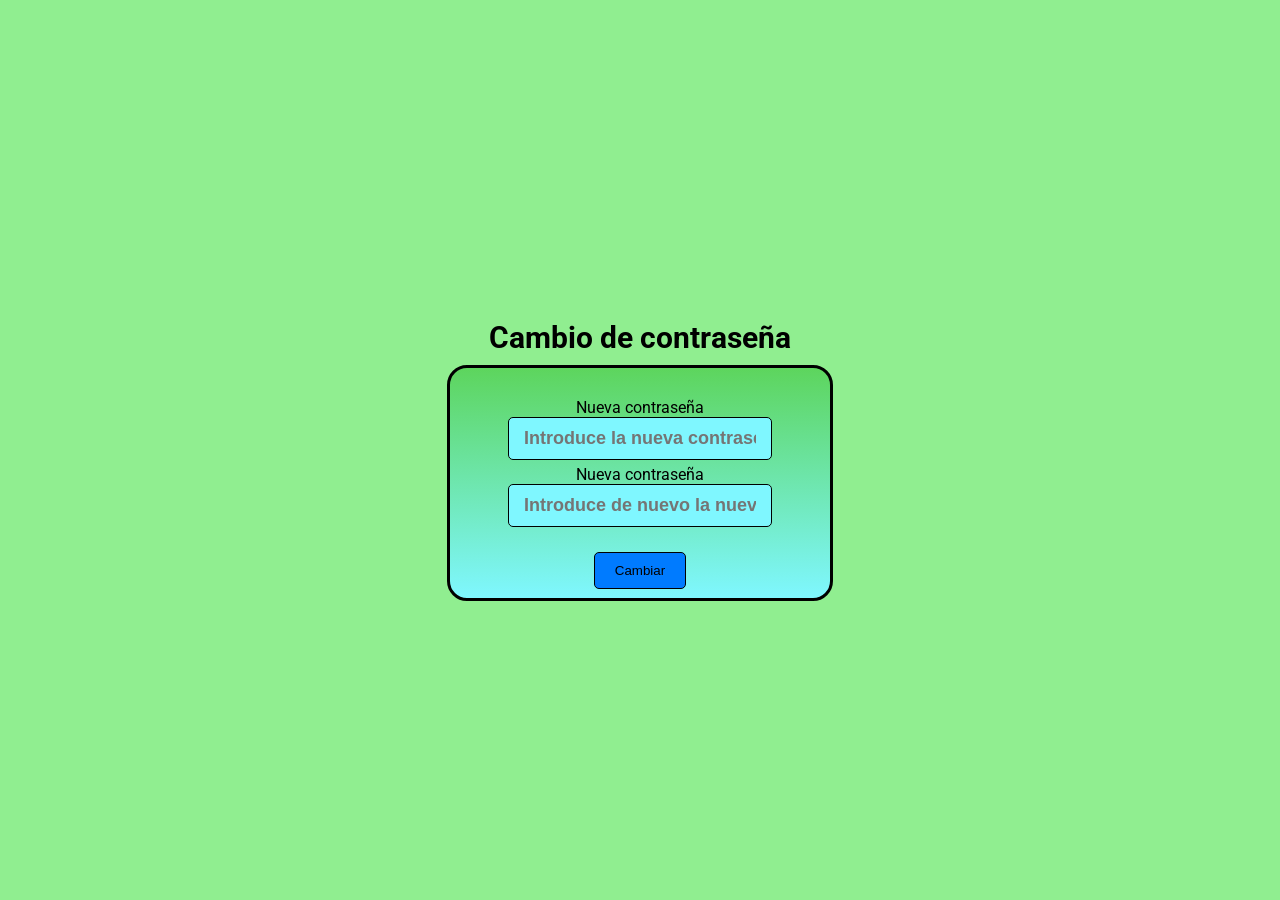
<file: Html/cambioContra/cambioContra.html>
<!DOCTYPE html>
<html lang="en">
<head>
    <meta charset="UTF-8">
    <meta name="viewport" content="width=device-width, initial-scale=1.0">
    <title>Cambiar Contraseña</title>
    <link rel="stylesheet" href="cambioContra.css">
    <link rel="icon" href="../assets/Logo.png" type="image/icon type">
    <link href='https://fonts.googleapis.com/css?family=Roboto' rel='stylesheet'>
</head>
<body>
    
    <div id="contenedor" class="contenedor">
        <div id="titulo" class="titulo">
            <h1>Cambio de contraseña</h1>
        </div>

        <div id="principal" class="principal">
            <div id="contra1">
                <label for="nuevaContra" id="nuevaContra">Nueva contraseña</label>
                <input type="password" id="nuevaContra" class="nuevaContra" placeholder="Introduce la nueva contraseña" required>
            </div>
            <div id="contra2">
                <label for="nuevaContra" id="nuevaContra">Nueva contraseña</label>
                <input type="password" id="nuevaContra" class="nuevaContra" placeholder="Introduce de nuevo la nueva contraseña" required>
            </div>

            <div id="btnCambiar" class="btnCambiar">
                <button type="submit" id="Cambiar" class="boton"><a href="../Inicio_Sesion/login.html">Cambiar</a></button>
            </div>
        </div>
    </div>

</body>
</html>
</file>
<file: index.css>
* {
    margin: 0;
    padding: 0;
    box-sizing: border-box;
}

body {
    font-family: 'Roboto', sans-serif;
    line-height: 1.6;
    color: #333;
    background-color: #f9f9f9;
}

.header {
    background-color: #5dd55d;
    color: #fff;
    padding: 1rem 0;
}

.header .container {
    display: flex;
    justify-content: space-between;
    align-items: center;
    max-width: 1200px;
    margin: 0 auto;
    padding: 0 1rem;
}

.contenedorLogo {
    display: flex;
    align-items: center;
}

.imagenLogo {
    width: 40px;
    height: 40px;
    margin-right: 10px;
}

.titulo {
    font-size: 1.8rem;
    font-weight: bold;
    color: #FFFFFF;
}

.navegar {
    list-style: none;
    display: flex;
}

.navegar li {
    margin-left: 1.5rem;
}

.navegar a {
    color: #175917;
    text-decoration: none;
    font-size: 1rem;
}

.inicioSesion {
    background-color: #7ff7ff;
    color: #333;
    padding: 0.5rem 1rem;
    border-radius: 5px;
    text-decoration: none;
    font-size: 1rem;
    transition: background-color 0.3s;
}

.inicioSesion:hover {
    background-color: #66e3e3;
}

.contenedorCuenta {
    text-align: center;
    padding: 5rem 1rem;
    background: linear-gradient(to bottom,  #5dd55d, #7ff7ff);
    color: var(--text-light);
}

.tituloCrear {
    font-size: 2.5rem;
    margin-bottom: 1rem;
}

.descripcionCrear {
    font-size: 1.2rem;
    margin-bottom: 2rem;
}

.informacion {
    padding: 4rem 1rem;
    background-color: #308230;
}

.informacion .tituloInfo {
    text-align: center;
    font-size: 2rem;
    margin-bottom: 2rem;
}

.apartadoInfo {
    display: grid;
    grid-template-columns: repeat(auto-fit, minmax(300px, 1fr));
    gap: 2rem;
}

.info {
    text-align: center;
    background: #308230;
    padding: 2rem;
    border-radius: 8px;
    box-shadow: 0 2px 4px rgba(0, 0, 0, 0.1);
}

.acercaDe {
    padding: 4rem 1rem;
    background-color: #308230;
}

.acercaDe .tituloAcercaDe {
    text-align: center;
    font-size: 2rem;
    margin-bottom: 1.5rem;
}

.acercaDe p {
    max-width: 800px;
    margin: 0 auto;
    text-align: center;
    font-size: 1.2rem;
}

.footer {
    background-color:  #5dd55d;
    color: #308230;
    text-align: center;
    padding: 1rem 0;
}
</file>
<file: balance/balance.css>
body {
    font-family: 'Roboto', sans-serif;
    margin: 0;
    padding: 0;
    box-sizing: border-box;
    background-color: #f4f4f4;
    color: #333;
}

header {
    display: flex;
    justify-content: space-between;
    align-items: center;
    padding: 10px 20px;
    background-color: aliceblue;
    color: #000;
}

.logo img {
    width: 70px;
}

.ayuda button {
    font-size: 18px;
    padding: 5px 20px;
    border-radius: 20px;
    border-color: aqua;
    background: #7ff7ff;
    color: #000000;
    cursor: pointer;
    font-weight: 900;
}

.iconos img {
    width: 40px;
    margin-left: 15px;
    cursor: pointer;
}

.iconos img:hover {
    transform: scale(1.1);
}


.menu {
    display: flex;
    justify-content: space-around;
    background: linear-gradient(70deg, #5dd55d, #7ff7ff);
    padding: 25px;
    border: 2px solid #000;
}

.menu a {
    color: #000000;
    text-decoration: none;
    border-radius: 15px;
    border:2px solid #000;
    padding: 5px 20px;
    font-weight: 900;
    background-color: #d6eaff;
}

.menu a:hover {
    transform: scale(1.1);
}

.menu a.active {
    background-color: #4caf50;
    color: #ffffff;
    font-weight: bold;
    box-shadow: 0 2px 5px rgba(0, 0, 0, 0.2);
}

main {
    padding: 20px;
    max-width: 1200px;
    margin: 0 auto;
    display: flex;
    flex-direction: column;
    gap: 20px;
}

.saldo-container {
    display: flex;
    align-items: center;
    background-color: white;
    padding: 15px;
    border-radius: 10px;
    border: 1px solid #4caf50;
}

.saldo-container label {
    margin-right: 10px;
    font-size: 18px;
    font-weight: bold;
}

.saldo-container input {
    border: none;
    background-color: #f4f4f4;
    font-size: 16px;
    padding: 5px 10px;
    border-radius: 5px;
    text-align: center;
}

.main-container {
    display: flex;
    justify-content: space-between;
    gap: 20px;
}

.gastos, .calculo {
    background-color: white;
    padding: 15px;
    border-radius: 10px;
    box-shadow: 0 2px 5px rgba(0, 0, 0, 0.1);
    flex: 1;
    text-align: center;
    border: 1px solid #4caf50;
}

.gastos h3,
.calculo h3 {
    text-align: center;
    margin-top: 0;
    font-size: 24px;
    color: #000000;
    font-weight: bold;
}

.gastos label,
.calculo-section label {
    display: block;
    margin: 10px 0 5px;
    font-size: 20px;
    color: #333;
}

.gastos input,
.calculo-section input {
    width: 50%;
    border: none;
    background-color: #6bd18686;
    font-size: 16px;
    padding: 10px;
    border-radius: 5px;
    text-align: center;
    margin-bottom: 10px;
}

.calculo-section {
    text-align: center;
}

.calculo-section span {
    display: block;
    font-size: 20px;
    margin: 10px 0;
}

.calculo-section hr {
    border: none;
    border-top: 2px solid #ddd;
    margin: 15px 0;
}

.calculo-section .resultado {
    font-size: 24px;
    font-weight: bold;
    display: flex;
    text-align: center;
    justify-content: center;
    margin-top: 100px;
}
  

.calculo-section button {
    background-color: #4caf50;
    color: white;
    font-size: 18px;
    padding: 10px 20px;
    border: none;
    border-radius: 5px;
    cursor: pointer;
    margin: 10px 0;
    transition: background-color 0.3s ease, transform 0.2s ease;
}

.calculo-section button:hover {
    background-color: #45a049;
    transform: scale(1.05);
}

.calculo-section button:active {
    background-color: #3e8e41;
    transform: scale(1);
}


footer {
    border-top: 2px solid #6bd187;
    color: #000000; 
    padding: 5px 0; 
    display: flex;
    flex-wrap: wrap;
    justify-content: space-around;
    align-items: center;
    width: 100%;
    bottom: 0;
}

.redes {
    display: flex;
    gap: 15px; 
}

.redes a {
    text-decoration: none;
}

.redes img {
    width: 30px;
    height: 30px;
    transition: transform 0.3s ease-in-out;
}

.redes img:hover {
    transform: scale(1.2); 
}

.politica {
    text-align: center;
    margin: 10px 0;
}

.politica img {
    width: 40px;
    height: 40px;
    margin-bottom: 10px;
    cursor: pointer;
}

.privacidad {
    text-align: center;
}

.privacidad p {
    margin: 5px 0;
    font-size: 14px;
}

.privacidad a {
    color: #000000; 
    text-decoration: none;
}

.privacidad a:hover {
    text-decoration: underline; 
}
</file>
<file: cambioContra/cambioContra.css>
/*Estilo general del login*/
body {
    background: #90EE90;
    margin: 0;
    padding: 0;
    display: flex;
    justify-content: center;
    align-items: center;
    height: 100vh;
    font-family: 'Roboto';
}

/*Estilo al contenedor para centrar todo*/
.contenedor {
    display: flex;
    flex-direction: column;
    align-items: center;
    width: 100%;
    max-width: 400px;
}

/*Titulo justo encima del contenedor principal*/
.titulo h1 {
    font-size: 30px;
    color: #000000;
    margin-bottom: 10px; 
    text-align: center;
}

/*Contenedor principal*/
#principal {
    background: linear-gradient(#5dd55d, #7ff7ff);
    border-radius: 20px;
    border-style: solid;
    border-color: #000000;
    padding: 30px 40px;
    width: 300px;
    height: 170px;
    text-align: center;
}

/*Estilo del formulario y del boton*/
.contra1 {
    display: flex;
    flex-direction: column;
    margin-bottom: 20px;
    width: 100%;
}

.contra2 {
    display: flex;
    flex-direction: column;
    margin-bottom: 20px;
    width: 100%;
}

.nuevaContra {
    font-size: 22px;
    color: #000000;
    margin-bottom: 5px;
    font-weight: bold;
}

.nuevaContra {
    padding: 10px 15px;
    font-size: 18px;
    color: #000000;
    background-color: #7ff7ff;
    border: 1px solid #000000;
    border-radius: 5px;
    transition: all 0.3s esase;
}

.nuevaContra:focus{
    border-color: #000000;
    box-shadow: 0 0 5px rgba(0, 123, 255, 0.5);
    background-color: #7ff6ff8a;
}

#btnCambiar .boton {
    background-color: #007bff;
    color: black;
    padding: 10px 20px;
    border: 1px solid #000000;
    border-radius: 5px;
    cursor: pointer;
    margin-top: 20px;
}

#btnCambiar .boton a {
    text-decoration: none;
    color: rgb(0, 0, 0);
}

#btnCambiar .boton:hover {
    background-color: #0057b35a;
}
</file>
<file: crearPresupuesto/presupuesto.css>
/* presupuesto.css */

* {
    margin: 0;
    padding: 0;
    box-sizing: border-box;
    font-family: 'Roboto', sans-serif;
}

body {
    background-color: #b0c3e0;
    color: #3b7063;
    padding: 20px;
}

.header {
    display: flex;
    justify-content: space-between;
    align-items: center;
    background-color: #adf2af;
    color: #3b7063;
    padding: 20px;
    border-radius: 8px;
    margin-bottom: 20px;
}

.header .logo {
    width: 50px;
    height: 50px;
}

.header h1 {
    font-size: 24px;
    font-weight: 700;
}

.header .exit {
    width: 30px;
    height: 30px;
    cursor: pointer;
}

.formulario {
    background-color: white;
    padding: 20px;
    border-radius: 8px;
    box-shadow: 0 2px 4px rgba(0, 0, 0, 0.1);
}

.section {
    margin-bottom: 20px;
}

.section h2 {
    margin-bottom: 10px;
    font-size: 18px;
    color: #3b7063;
    font-weight: 500;
}

label {
    display: block;
    margin-bottom: 5px;
    font-weight: 500;
}

input[type="text"], input[type="email"], input[type="number"], input[type="tel"], input[type="date"] {
    width: 100%;
    padding: 10px;
    margin-bottom: 10px;
    border: 1px solid #b0c3e0;
    border-radius: 5px;
    font-size: 14px;
}

input:read-only {
    background-color: #f4f4f4;
}

#addRow {
    background-color: #adf2af;
    color: #3b7063;
    border: none;
    padding: 10px;
    border-radius: 5px;
    cursor: pointer;
    font-weight: bold;
}

#addRow:hover {
    background-color: #3b7063;
    color: white;
}

.btn {
    background-color: #3b7063;
    color: white;
    padding: 10px 20px;
    border: none;
    border-radius: 5px;
    cursor: pointer;
    font-size: 16px;
}

.btn:hover {
    background-color: #adf2af;
    color: #3b7063;
}
</file>
<file: gastos/gastos.css>
body {
    font-family: 'Roboto', sans-serif;
    margin: 0;
    padding: 0;
    box-sizing: border-box;
    background-color: #f8f9fa;
}

header {
    display: flex;
    justify-content: space-between;
    align-items: center;
    padding: 10px 20px;
    background-color: aliceblue;
    color: #000;
}

header .logo img {
    width: 70px;
}

header .ayuda button {
    font-size: 18px;
    padding: 5px 20px;
    border-radius: 20px;
    border-color: aqua;
    background: #7ff7ff;
    color: #000000;
    cursor: pointer;
    font-weight: 900;
}

header .iconos img {
    width: 40px;
    margin-left: 15px;
    cursor: pointer;
}

header .iconos img:hover {
    transform: scale(1.1);
}

nav.menu {
    display: flex;
    justify-content: space-around;
    background: linear-gradient(70deg, #5dd55d, #7ff7ff);
    padding: 25px;
    border: 2px solid #000;
    margin-bottom: 50px;
}

nav.menu a {
    color: #000000;
    text-decoration: none;
    border-radius: 15px;
    border:2px solid #000;
    padding: 5px 20px;
    font-weight: 900;
    background-color: #d6eaff;
}

nav.menu a:hover {
    transform: scale(1.1);
}

.menu a.active {
    background-color: #4caf50;
    color: #ffffff;
    font-weight: bold;
    box-shadow: 0 2px 5px rgba(0, 0, 0, 0.2);
}

/* Sección principal */
#body {
    width: 70%;
    max-width: 1000px;
    text-align: center;
    background: #ffffff;
    border-radius: 10px;
    box-shadow: 0 4px 10px rgba(0, 0, 0, 0.1);
    padding: 20px 0px;
    display: flex;
    flex-direction: column;
    justify-content: center;
    align-items: center;
    height: 45vh;
    margin: auto;
    gap: 30px;
    border: 1px solid #000;
}

/* Título */
#titulo {
    align-items: center;
    font-size: 2rem;
    margin-bottom: 10px;
    color: #000000;
    text-transform: uppercase;
    letter-spacing: 2px;
}

/* Contenedor del gráfico */
#grafico {
    display: flex;
    justify-content: space-around;
    align-items: flex-end; 
    gap: 10px;
    height: 350px; 
    position: relative;
    padding-top: 1px; 
    margin-top: 1px; 
}

/* Barras del gráfico */
.barra {
    position: relative;
    width: 40px;
    border-radius: 5px 5px 0 0;
    display: flex;
    flex-direction: column-reverse;
    justify-content: flex-end;
    align-items: center;
    transition: transform 0.3s ease;
    background: linear-gradient(135deg, #af4c4c, #c34a4ab0);
}

.barra:hover {
    transform: scale(1.1);
}

/* Altura dinámica basada en porcentaje */
.barra:nth-child(1) {
    height: 78%; 
}

.barra:nth-child(2) {
    height: 20%;
}

.barra:nth-child(3) {
    height: 19%;
}

.barra:nth-child(4) {
    height: 37%;
}

.barra:nth-child(5) {
    height: 25%;
}

.barra:nth-child(6) {
    height: 60%;
}

.barra:nth-child(7) {
    height: 50%;
}

.barra:nth-child(8) {
    height: 95%;
}

.barra:nth-child(9) {
    height: 20%;
}

.barra:nth-child(10) {
    height: 30%;
}

.barra:nth-child(11) {
    height: 80%;
}

.barra:nth-child(12) {
    height: 90%;
}

/* Porcentajes */
.barra span {
    position: absolute;
    top: -25px;
    font-size: 0.8rem;
    font-weight: bold;
    color: #000000;
}

/* Meses */
.mes {
    margin-top: 10px;
    font-size: 0.9rem;
    font-weight: bold;
    color: #000000;
}

footer {
    position: fixed;
    border-top: 2px solid #6bd187;
    color: #000000; 
    padding: 5px 0; 
    display: flex;
    flex-wrap: wrap;
    justify-content: space-around;
    align-items: center;
    width: 100%;
    bottom: 0;
}

.redes {
    display: flex;
    gap: 15px; 
}

.redes a {
    text-decoration: none;
}

.redes img {
    width: 30px;
    height: 30px;
    transition: transform 0.3s ease-in-out;
}

.redes img:hover {
    transform: scale(1.2); 
}

.politica {
    text-align: center;
    margin: 10px 0;
}

.politica img {
    width: 40px;
    height: 40px;
    margin-bottom: 10px;
    cursor: pointer;
}

.privacidad {
    text-align: center;
}

.privacidad p {
    margin: 5px 0;
    font-size: 14px;
}

.privacidad a {
    color: #000000; 
    text-decoration: none;
}

.privacidad a:hover {
    text-decoration: underline; 
}
</file>
<file: ingresos/ingresos.css>
body {
    font-family: 'Roboto', sans-serif;
    margin: 0;
    padding: 0;
    box-sizing: border-box;
    background-color: #f8f9fa;
}

header {
    display: flex;
    justify-content: space-between;
    align-items: center;
    padding: 10px 20px;
    background-color: aliceblue;
    color: #000;
}

header .logo img {
    width: 70px;
}

header .ayuda button {
    font-size: 18px;
    padding: 5px 20px;
    border-radius: 20px;
    border-color: aqua;
    background: #7ff7ff;
    color: #000000;
    cursor: pointer;
    font-weight: 900;
}

header .iconos img {
    width: 40px;
    margin-left: 15px;
    cursor: pointer;
}

header .iconos img:hover {
    transform: scale(1.1);
}

nav.menu {
    display: flex;
    justify-content: space-around;
    background: linear-gradient(70deg, #5dd55d, #7ff7ff);
    padding: 25px;
    border: 2px solid #000;
    margin-bottom: 50px;
}

nav.menu a {
    color: #000000;
    text-decoration: none;
    border-radius: 15px;
    border:2px solid #000;
    padding: 5px 20px;
    font-weight: 900;
    background-color: #d6eaff;
}

nav.menu a:hover {
    transform: scale(1.1);
}

.menu a.active {
    background-color: #4caf50;
    color: #ffffff;
    font-weight: bold;
    box-shadow: 0 2px 5px rgba(0, 0, 0, 0.2);
}

/* Sección principal */
#body {
    width: 70%;
    max-width: 1000px;
    text-align: center;
    background: #ffffff;
    border-radius: 10px;
    box-shadow: 0 4px 10px rgba(0, 0, 0, 0.1);
    padding: 20px 0px;
    display: flex;
    flex-direction: column;
    justify-content: center;
    align-items: center;
    height: 45vh;
    margin: auto;
    gap: 30px;
    border: 1px solid #000;
}

/* Título */
#titulo {
    align-items: center;
    font-size: 2rem;
    margin-bottom: 20px;
    color: #000000;
    text-transform: uppercase;
    letter-spacing: 2px;
}

/* Contenedor del gráfico */
#grafico {
    display: flex;
    justify-content: space-around;
    align-items: flex-end; 
    gap: 10px;
    height: 350px; 
    position: relative;
    padding-top: 1px; 
    margin-top: 1px; 
}

/* Barras del gráfico */
.barra {
    position: relative;
    width: 40px;
    border-radius: 5px 5px 0 0;
    display: flex;
    flex-direction: column-reverse;
    justify-content: flex-end;
    align-items: center;
    transition: transform 0.3s ease;
    background: linear-gradient(135deg, #4caf50, #8bc34a);
}

.barra:hover {
    transform: scale(1.1);
}

/* Altura dinámica basada en porcentaje */
.barra:nth-child(1) {
    height: 65%; 
}

.barra:nth-child(2) {
    height: 25%;
}

.barra:nth-child(3) {
    height: 15%;
}

.barra:nth-child(4) {
    height: 45%;
}

.barra:nth-child(5) {
    height: 55%;
}

.barra:nth-child(6) {
    height: 75%;
}

.barra:nth-child(7) {
    height: 85%;
}

.barra:nth-child(8) {
    height: 95%;
}

.barra:nth-child(9) {
    height: 15%;
}

.barra:nth-child(10) {
    height: 25%;
}

.barra:nth-child(11) {
    height: 35%;
}

.barra:nth-child(12) {
    height: 65%;
}

/* Porcentajes */
.barra span {
    position: absolute;
    top: -25px;
    font-size: 0.8rem;
    font-weight: bold;
    color: #000000;
}

/* Meses */
.mes {
    margin-top: 10px;
    font-size: 0.9rem;
    font-weight: bold;
    color: #000000;
}

footer {
    position: fixed;
    border-top: 2px solid #6bd187;
    color: #000000; 
    padding: 5px 0; 
    display: flex;
    flex-wrap: wrap;
    justify-content: space-around;
    align-items: center;
    width: 100%;
    bottom: 0;
}

.redes {
    display: flex;
    gap: 15px; 
}

.redes a {
    text-decoration: none;
}

.redes img {
    width: 30px;
    height: 30px;
    transition: transform 0.3s ease-in-out;
}

.redes img:hover {
    transform: scale(1.2); 
}

.politica {
    text-align: center;
    margin: 10px 0;
}

.politica img {
    width: 40px;
    height: 40px;
    margin-bottom: 10px;
    cursor: pointer;
}

.privacidad {
    text-align: center;
}

.privacidad p {
    margin: 5px 0;
    font-size: 14px;
}

.privacidad a {
    color: #000000; 
    text-decoration: none;
}

.privacidad a:hover {
    text-decoration: underline; 
}
</file>
<file: Inicio_Sesion/login.css>
/*Estilo general del login*/
body {
    background: #90EE90;
    margin: 0;
    padding: 0;
    display: flex;
    justify-content: center;
    align-items: center;
    height: 100vh;
    font-family: 'Roboto';
}

/*Contenedor principal*/
#principal {
    background: linear-gradient(#5dd55d, #7ff7ff);
    border-radius: 20px;
    border-style: solid;
    border-color: #000000;
    padding: 30px 40px;
    width: 550px;
    height: 550px;
    text-align: center;
}

/*Logo principal*/
#principal img {
    width: 150px;
    margin-bottom: 10px;
}

#principal img:hover {
    transform: scale(1.1);
}

/*Titulo y texto de bienvenida*/
#titulo h1 {
    font-size: 32px;
    color: #000000;
    margin: 0;
}

#titulo p {
    font-size: 14px;
    color: #000000;
    margin-bottom: 10px;
}

/*Label del formulario y input*/
.nombre {
    display: flex;
    flex-direction: column;
    margin-bottom: 20px;
    width: 100%;
}

.labelNombre {
    font-size: 22px;
    color: #000000;
    margin-bottom: 5px;
    font-weight: bold;
}

.inputNombre {
    padding: 10px 15px;
    font-size: 18px;
    color: #000000;
    background-color: #7ff7ff;
    border: 1px solid #000000;
    border-radius: 5px;
    transition: all 0.3s esase;
}

.inputNombre:focus{
    border-color: #000000;
    box-shadow: 0 0 5px rgba(0, 123, 255, 0.5);
    background-color: #7ff6ff8a;
}

/*label de contraseña y input*/
.contrasenia {
    display: flex;
    flex-direction: column;
    margin-bottom: 20px;
    width: 100%;
}

.labelContrasenia {
    font-size: 22px;
    color: #000000;
    margin-bottom: 5px;
    font-weight: bold;
}

.inputContrasenia {
    padding: 10px 15px;
    font-size: 18px;
    color: #000000;
    background-color: #7ff7ff;
    border: 1px solid #000000;
    border-radius: 5px;
    transition: all 0.3s esase;
}

.inputContrasenia:focus{
    border-color: #000000;
    box-shadow: 0 0 5px rgba(0, 123, 255, 0.5);
    background-color: #7ff6ff8a;
}

/*links para las demas páginas*/
#links a {
    font-size: 18px;
    color: #007bff;
    text-decoration: none;
}

#links a:hover {
    text-decoration: underline;
}

/*boton para iniciar*/
#btnEntrar .boton {
    background-color: #007bff;
    color: black;
    padding: 10px 20px;
    border: 1px solid #000000;
    border-radius: 5px;
    cursor: pointer;
    margin-top: 20px;
}

#btnEntrar .boton a {
    text-decoration: none;
    color: rgb(0, 0, 0);
}

#btnEntrar .boton:hover {
    background-color: #0057b35a;
}
</file>
<file: mensaje/mensaje.css>
/*Estilo general del mensaje*/
body {
    background: #90EE90;
    margin: 0;
    padding: 0;
    display: flex;
    justify-content: center;
    align-items: center;
    height: 100vh;
    font-family: 'Roboto';
}

/*Contenedor principal*/
#principal {
    background: linear-gradient(#5dd55d, #7ff7ff);
    border-radius: 20px;
    border-style: solid;
    border-color: #000000;
    padding: 30px 40px;
    width: 450px;
    height: 450px;
    text-align: center;
}

/*Logo principal*/
#principal img {
    width: 150px;
    margin-bottom: 10px;
}

#principal img:hover {
    transform: scale(1.1);
}

/*Titulo y texto de bienvenida*/
#titulo h1 {
    font-size: 32px;
    color: #000000;
    margin: 0;
}

/*Label del formulario y input*/
.formulario {
    display: flex;
    flex-direction: column;
    margin-bottom: 20px;
    width: 100%;
}

.introduce {
    font-size: 22px;
    color: #000000;
    margin-bottom: 5px;
    font-weight: bold;
}

.contra {
    padding: 10px 15px;
    font-size: 18px;
    color: #000000;
    background-color: #7ff7ff;
    border: 1px solid #000000;
    border-radius: 5px;
    transition: all 0.3s esase;
}

.contra:focus{
    border-color: #000000;
    box-shadow: 0 0 5px rgba(0, 123, 255, 0.5);
    background-color: #7ff6ff8a;
}

/*boton para iniciar*/
#btnEntrar .boton {
    background-color: #007bff;
    color: black;
    padding: 10px 20px;
    border: 1px solid #000000;
    border-radius: 5px;
    cursor: pointer;
    margin-top: 20px;
}

#btnEntrar .boton a {
    text-decoration: none;
    color: rgb(0, 0, 0);
}

#btnEntrar .boton:hover {
    background-color: #0057b35a;
}
</file>
<file: olvidarContrasenia/olvidarContra.css>
/*Estilo general del login*/
body {
    background: #90EE90;
    margin: 0;
    padding: 0;
    display: flex;
    justify-content: center;
    align-items: center;
    height: 100vh;
    font-family: 'Roboto';
}

/*Contenedor principal*/
#principal {
    background: linear-gradient(#5dd55d, #7ff7ff);
    border-radius: 20px;
    border-style: solid;
    border-color: #000000;
    padding: 30px 40px;
    width: 350px;
    height: 350px;
    position: relative;
    text-align: center;
}

/*Logo principal y titulo*/
#logoTitulo {
    display: flex; 
    align-items: center; 
    justify-content: center; 
    gap: 50px; 
}

#logo img {
    width: 70px; 
    margin: 0;
}

#titulo h1 {
    font-size: 20px; 
    color: #000000; 
    margin: 0; 
    text-align: left;
}

#logo img:hover {
    transform: scale(1.1);
}

/*Label del formulario y input*/
.email1 {
    display: flex;
    flex-direction: column;
    margin-bottom: 20px;
    width: 100%;
}

.email2 {
    display: flex;
    flex-direction: column;
    margin-bottom: 20px;
    width: 100%;
}

.email {
    font-size: 22px;
    color: #000000;
    margin-bottom: 5px;
    font-weight: bold;
}

.email {
    padding: 10px 15px;
    font-size: 18px;
    color: #000000;
    background-color: #7ff7ff;
    border: 1px solid #000000;
    border-radius: 5px;
    transition: all 0.3s esase;
}

.email:focus{
    border-color: #000000;
    box-shadow: 0 0 5px rgba(0, 123, 255, 0.5);
    background-color: #7ff6ff8a;
}

#btnEnviar .boton {
    background-color: #007bff;
    color: black;
    padding: 10px 20px;
    border: 1px solid #000000;
    border-radius: 5px;
    cursor: pointer;
    margin-top: 20px;
}

#btnEnviar .boton a {
    text-decoration: none;
    color: rgb(0, 0, 0);
}

#btnEnviar .boton:hover {
    background-color: #0057b35a;
}
</file>
<file: pagPrincipal/pagPrincipal.css>
body {
    font-family: 'Roboto', sans-serif;
    margin: 0;
    padding: 0;
    box-sizing: border-box;
    background-color: #f8f9fa;
}

header {
    display: flex;
    justify-content: space-between;
    align-items: center;
    padding: 10px 20px;
    background-color: aliceblue;
    color: #000;
}

.logo img {
    width: 70px;
}

.ayuda button {
    font-size: 18px;
    padding: 5px 20px;
    border-radius: 20px;
    border-color: aqua;
    background: #7ff7ff;
    color: #000000;
    cursor: pointer;
    font-weight: 900;
}

.iconos img {
    width: 40px;
    margin-left: 15px;
    cursor: pointer;
}

.iconos img:hover {
    transform: scale(1.1);
}


.menu {
    display: flex;
    justify-content: space-around;
    background: linear-gradient(70deg, #5dd55d, #7ff7ff);
    padding: 25px;
    border: 2px solid #000;
}

.menu a {
    color: #000000;
    text-decoration: none;
    border-radius: 15px;
    border:2px solid #000;
    padding: 5px 20px;
    font-weight: 900;
    background-color: #d6eaff;
}

.menu a:hover {
    transform: scale(1.1);
}

.menu a.active {
    background-color: #4caf50;
    color: #ffffff;
    font-weight: bold;
    box-shadow: 0 2px 5px rgba(0, 0, 0, 0.2);
}

.principal {
    padding: 50px;
    text-align: center;
}

.saldo {
    background: #5dd55d;
    padding: 10px;
    margin: 5px auto;
    border-radius: 10px;
    width: 40%;
    display: flex;
    justify-content: flex-start;
}

.saldo h2 {
    text-align: left;
    margin: 0;
}

.finanzas {
    margin-top: 70px;
}

.grafico {
    margin: 30px auto;
    width: 80%;
    position: relative;
}

.grafico .barra {
    height: 20px;
    width: 100%;
    background: linear-gradient(90deg, #6bd187, #e74c3c);
    border-radius: 5px;
}

.grafico .etiquetas {
    display: flex;
    justify-content: space-between;
    margin-top: 10px;
    font-size: 14px;
}

.grafico .numeros {
    display: flex;
    justify-content: space-between;
    margin-bottom: 10px;
    font-size: 14px;
}

footer {
    position: fixed;
    border-top: 2px solid #6bd187;
    color: #000000; 
    padding: 5px 0; 
    display: flex;
    flex-wrap: wrap;
    justify-content: space-around;
    align-items: center;
    width: 100%;
    bottom: 0;
}

.redes {
    display: flex;
    gap: 15px; 
}

.redes a {
    text-decoration: none;
}

.redes img {
    width: 30px;
    height: 30px;
    transition: transform 0.3s ease-in-out;
}

.redes img:hover {
    transform: scale(1.2); 
}

.politica {
    text-align: center;
    margin: 10px 0;
}

.politica img {
    width: 40px;
    height: 40px;
    margin-bottom: 10px;
    cursor: pointer;
}

.privacidad {
    text-align: center;
}

.privacidad p {
    margin: 5px 0;
    font-size: 14px;
}

.privacidad a {
    color: #000000; 
    text-decoration: none;
}

.privacidad a:hover {
    text-decoration: underline; 
}
</file>
<file: presupuestos/presupuesto.css>
body {
    font-family: 'Roboto', sans-serif;
    margin: 0;
    padding: 0;
    box-sizing: border-box;
    background-color: #f8f9fa;
}

header {
    display: flex;
    justify-content: space-between;
    align-items: center;
    padding: 10px 20px;
    background-color: aliceblue;
    color: #000;
}

.logo img {
    width: 70px;
}

.ayuda button {
    font-size: 18px;
    padding: 5px 20px;
    border-radius: 20px;
    border-color: aqua;
    background: #7ff7ff;
    color: #000000;
    cursor: pointer;
    font-weight: 900;
}

.iconos img {
    width: 40px;
    margin-left: 15px;
    cursor: pointer;
}

.iconos img:hover {
    transform: scale(1.1);
}


nav.menu {
    display: flex;
    justify-content: space-around;
    background: linear-gradient(70deg, #5dd55d, #7ff7ff);
    padding: 25px;
    border: 2px solid #000;
}

nav.menu a {
    color: #000000;
    text-decoration: none;
    border-radius: 15px;
    border:2px solid #000;
    padding: 5px 20px;
    font-weight: 900;
    background-color: #d6eaff;
}

nav.menu a:hover {
    transform: scale(1.1);
}

.menu a.active {
    background-color: #4caf50;
    color: #ffffff;
    font-weight: bold;
    box-shadow: 0 2px 5px rgba(0, 0, 0, 0.2);
}

main.principal {
    display: flex;
    flex-direction: column;
    justify-content: center;
    align-items: center;
    text-align: center;
    width: 40%;
    height: 40%; 
    background-color: #7ff7ff;
    border: 1px solid #000;
    border-radius: 10px;
    padding: 40px;
    overflow: hidden;
    position: absolute;
    top: 57%;
    left: 50%;
    transform: translate(-50%, -50%);
}

.crear-presupuesto-btn {
    display: inline-block;
    text-align: center;
    padding: 10px 20px;
    font-size: 18px; 
    font-weight: bold; 
    text-decoration: none;
    color: #ffffff; 
    background-color: #4caf50; 
    border: 2px solid #3e8e41; 
    border-radius: 5px; 
    cursor: pointer; 
    margin-bottom: 5px;
}

.crear-presupuesto-btn:hover {
    background-color: #45a049; 
    transform: scale(1.05); 
}

.crear-presupuesto-container {
    display: flex; 
    justify-content: center;
    margin-bottom: 15px;
}

article.scroller {
    max-height: 300px;
    overflow-y: auto;
    padding: 20px;
}

article.scroller::-webkit-scrollbar {
    width: 10px;
}

article.scroller::-webkit-scrollbar-thumb {
    background-color: #000000;
    border-radius: 4px;
}

article.scroller::-webkit-scrollbar-thumb:hover {
    background-color: #4caf50;
}

article.scroller::-webkit-scrollbar-track {
    background: #74f378c5;
}

article.scroller section p {
    font-size: 22px;
    margin: 10px 0;
    padding: 20px;
    width: 300px;
    background-color: #e6f4f1;
    border: 1px solid #d4e8e2;
    border-radius: 5px;
    cursor: pointer;
}

article.scroller section p:hover {
    transform: scale(1.05);
    background-color: #d9f1ec;
    box-shadow: 0 4px 10px rgba(0, 0, 0, 0.2);
}

footer {
    position: fixed;
    border-top: 2px solid #6bd187;
    color: #000000; 
    padding: 5px 0; 
    display: flex;
    flex-wrap: wrap;
    justify-content: space-around;
    align-items: center;
    width: 100%;
    bottom: 0;
}

.redes {
    display: flex;
    gap: 15px; 
}

.redes a {
    text-decoration: none;
}

.redes img {
    width: 30px;
    height: 30px;
    transition: transform 0.3s ease-in-out;
}

.redes img:hover {
    transform: scale(1.2); 
}

.politica {
    text-align: center;
    margin: 10px 0;
}

.politica img {
    width: 40px;
    height: 40px;
    margin-bottom: 10px;
    cursor: pointer;
}

.privacidad {
    text-align: center;
}

.privacidad p {
    margin: 5px 0;
    font-size: 14px;
}

.privacidad a {
    color: #000000; 
    text-decoration: none;
}

.privacidad a:hover {
    text-decoration: underline; 
}
</file>
<file: registro/registro.css>
/*Estilo general del login*/
body {
    background: #90EE90;
    margin: 0;
    padding: 0;
    display: flex;
    justify-content: center;
    align-items: center;
    height: 100vh;
    font-family: 'Roboto';
}

.principal {
    background: linear-gradient(#5dd55d, #7ff7ff);
    border-radius: 20px;
    border-style: solid;
    border-color: #000000;
    padding: 30px 40px;
    width: 550px;
    height: 550px;
    text-align: center;
}

/* Logo y Título */
.logoTitulo {
    display: flex;
    align-items: center;
    justify-content: center;
    margin-bottom: 20px;
    text-align: center;
}

.logo img {
    max-width: 60px;
    margin-right: 50px;
}

.titulo h1 {
    font-size: 28px;
    color: #000000;
}

/* Formulario en dos columnas */
.registro {
    display: grid;
    grid-template-columns: 1fr 1fr;
    gap: 20px;
    margin-top: 30px;
}

.campo {
    display: flex;
    flex-direction: column;
    gap: 10px;
    margin-bottom: 10px;
}

.labelNombre {
    font-size: 22px;
    color: #000000;
    margin-bottom: 5px;
    font-weight: bold;
}

.inputNombre {
    padding: 10px 15px;
    font-size: 18px;
    color: #000000;
    background-color: #7ff7ff;
    border: 1px solid #000000;
    border-radius: 5px;
    transition: all 0.3s esase;
}

.inputNombre:focus{
    border-color: #000000;
    box-shadow: 0 0 5px rgba(0, 123, 255, 0.5);
    background-color: #7ff6ff8a;
}


/* Botón */
#btnEntrar .boton {
    background-color: #007bff;
    color: black;
    padding: 10px 20px;
    border: 1px solid #000000;
    border-radius: 5px;
    cursor: pointer;
    margin-top: 20px;
}

#btnEntrar .boton a {
    text-decoration: none;
    color: rgb(0, 0, 0);
}

#btnEntrar .boton:hover {
    background-color: #0057b35a;
}
</file>
<file: Html/cambioContra/cambioContra.css>
/*Estilo general del login*/
body {
    background: #90EE90;
    margin: 0;
    padding: 0;
    display: flex;
    justify-content: center;
    align-items: center;
    height: 100vh;
    font-family: 'Roboto';
}

/*Estilo al contenedor para centrar todo*/
.contenedor {
    display: flex;
    flex-direction: column;
    align-items: center;
    width: 100%;
    max-width: 400px;
}

/*Titulo justo encima del contenedor principal*/
.titulo h1 {
    font-size: 30px;
    color: #000000;
    margin-bottom: 10px; 
    text-align: center;
}

/*Contenedor principal*/
#principal {
    background: linear-gradient(#5dd55d, #7ff7ff);
    border-radius: 20px;
    border-style: solid;
    border-color: #000000;
    padding: 30px 40px;
    width: 300px;
    height: 170px;
    text-align: center;
}

/*Estilo del formulario y del boton*/
.contra1 {
    display: flex;
    flex-direction: column;
    margin-bottom: 20px;
    width: 100%;
}

.contra2 {
    display: flex;
    flex-direction: column;
    margin-bottom: 20px;
    width: 100%;
}

.nuevaContra {
    font-size: 22px;
    color: #000000;
    margin-bottom: 5px;
    font-weight: bold;
}

.nuevaContra {
    padding: 10px 15px;
    font-size: 18px;
    color: #000000;
    background-color: #7ff7ff;
    border: 1px solid #000000;
    border-radius: 5px;
    transition: all 0.3s esase;
}

.nuevaContra:focus{
    border-color: #000000;
    box-shadow: 0 0 5px rgba(0, 123, 255, 0.5);
    background-color: #7ff6ff8a;
}

#btnCambiar .boton {
    background-color: #007bff;
    color: black;
    padding: 10px 20px;
    border: 1px solid #000000;
    border-radius: 5px;
    cursor: pointer;
    margin-top: 20px;
}

#btnCambiar .boton a {
    text-decoration: none;
    color: rgb(0, 0, 0);
}

#btnCambiar .boton:hover {
    background-color: #0057b35a;
}
</file>
